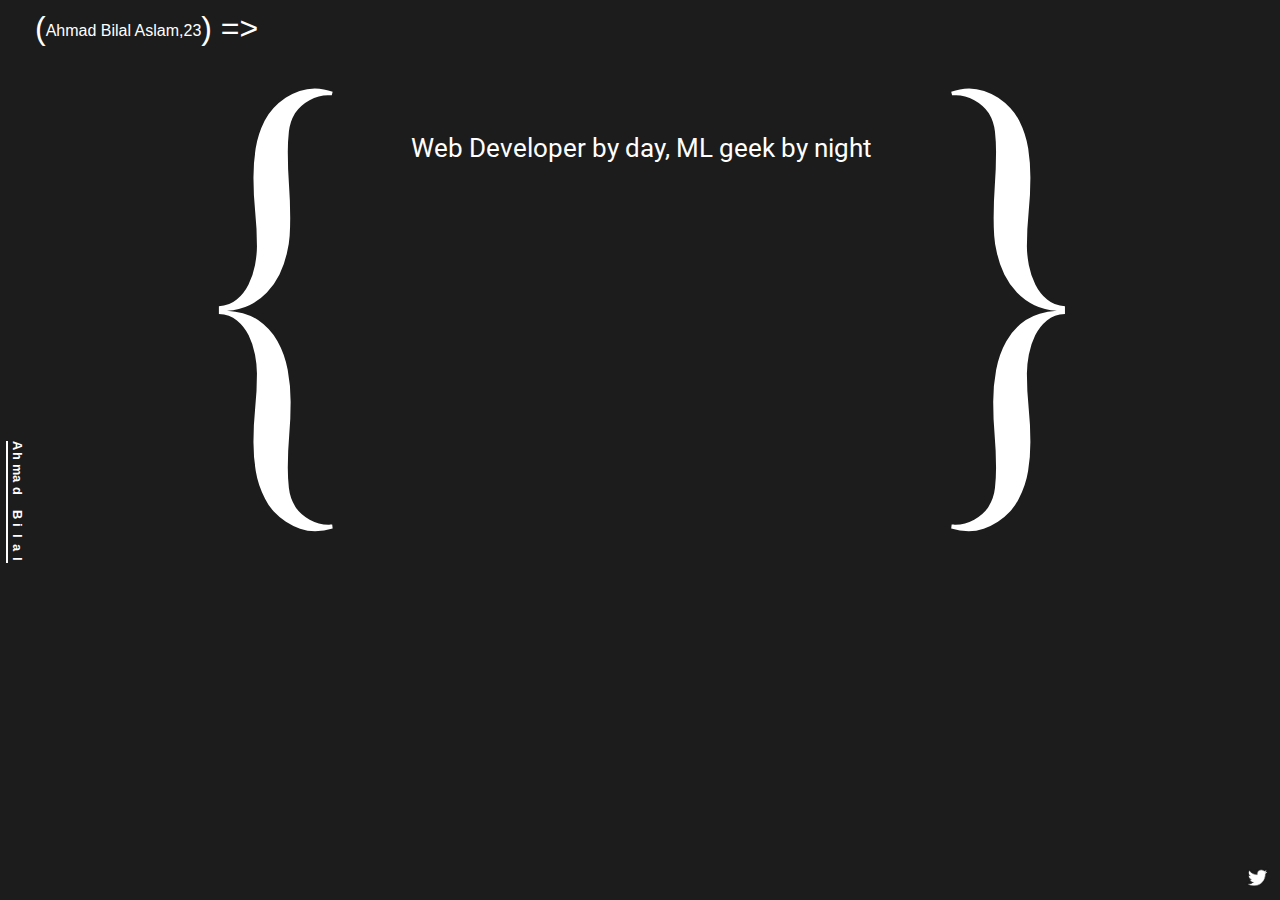
<file: index.html>
<!DOCTYPE html>
<html lang="en">

<head>
    <meta charset="UTF-8">
    <meta name="viewport" content="width=device-width, initial-scale=1.0">
    <meta http-equiv="X-UA-Compatible" content="ie=edge">
    <title>Ahmad Bilal Aslam</title>
    <link href="https://fonts.googleapis.com/css?family=Roboto|Lato:300|Montez|Yanone+Kaffeesatz:300&display=swap|Raleway:600|Source+Sans+Pro" rel="stylesheet">
    <link rel="icon" href="Assets/images/ahmad.ico" />
    <link rel="stylesheet" href="Assets/css/style.css">
<script src="https://ajax.googleapis.com/ajax/libs/jquery/3.3.1/jquery.min.js"></script>
</head>
<!---->
<body>
    <div id="container">
        <div class = "item0">(<a  href="" class = "link"><span class="parameter" title="Name" data-content="Ahmad Bilal Aslam">Ahmad Bilal Aslam</span></a><a  href="" class = "link"><span id="comma">, </span><a  href="" class = "link"><span title="Age" data-content="23" class="parameter">23</span></a>) =></div>
        <div class = "item1">{</div>
        <div class = "item2" >
                
            <div id="typerDiv">
                <div id="firstLine"></div>
                <div id="secondLine"></div>
                <div id="thirdLine"></div>
                <div id="fourthLine"></div>
                <div id="fifthLine"></div>
            </div>

            <div id="next">
            <br>
                <b>
                    <a href="https://ahmadbilal07.github.io/Portfolio/" class="next link"> <span data-content = "next ();"> next ();</span></a>
                </b>    <span class="comment">// Portfolio! Click Here!</span>
            <div id="result">
            </div>
            </div>

        </div>
        <div class = "item3">}</div>
        <div class = "random">
            <a href="https://github.com/AhmadBilal07" target="_blank">            
                <div  id="ranDiv">
                    <span class="randChar">A</span>
                    <span class="randChar">h</span>
                    <span class="randChar">m</span>
                    <span class="randChar">a</span>
                    <span class="randChar">d</span>
                    <span class="randChar">&nbsp</span>
                    <span class="randChar">B</span>
                    <span class="randChar">i</span>
                    <span class="randChar">l</span>
                    <span class="randChar">a</span>
                    <span class="randChar">l</span>
                </div>
            </a>

        </div>
        <div class= "logoHolder">
            <a href="https://twitter.com/AhmadBilal07" target="_blank" class="anchorTwitter">
                <img src="Assets/images/twitterLogo.png" id= "twitterLogo" alt="Twitter Link">
            </a>

        </div>
    </div>   
</body>

<script src="Assets/js/script.js"></script>

</html>
</file>
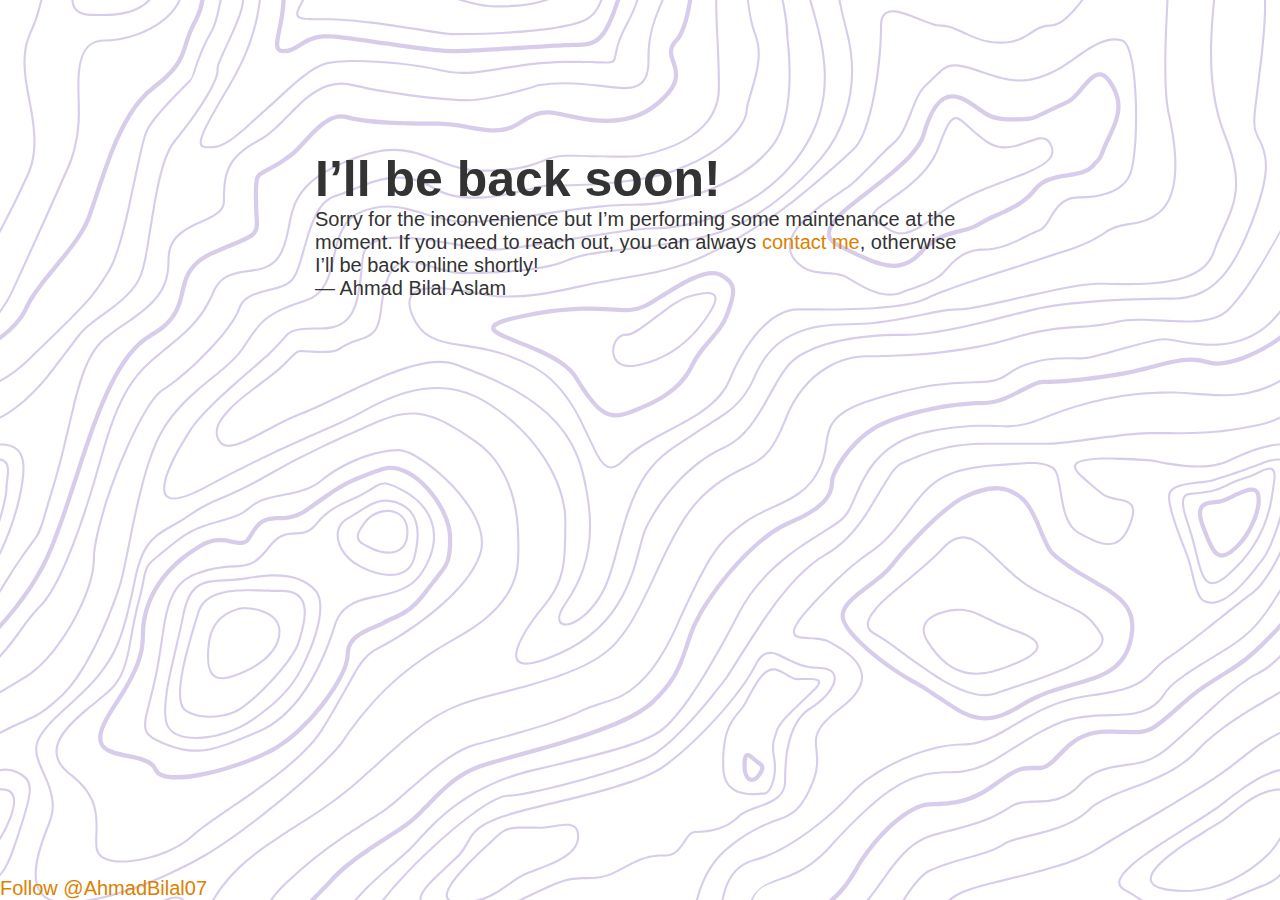
<file: creative.html>
<!DOCTYPE html>
<html lang="en">

<head>
    <meta charset="UTF-8">
    <meta name="viewport" content="width=device-width, initial-scale=1.0">
    <meta http-equiv="X-UA-Compatible" content="ie=edge">
    <title>Ahmad Bilal Aslam</title>
    <link rel="icon" href="Assets/images/ahmad.ico" />
    <link rel="stylesheet" href="Assets/css/style2.css">
</head>

<body id="bodyCreative">

    <div class="Note">
        <article>
            <h1>I&rsquo;ll be back soon!</h1>
            <div>
                <p>Sorry for the inconvenience but I&rsquo;m performing some maintenance at the moment. If you need to reach out,
                    you can always <a href="mailto:ahmadbilal07@live.com">contact me</a>, otherwise I&rsquo;ll be back
                    online shortly!</p>
                <p>&mdash; Ahmad Bilal Aslam</p>
            </div>
        </article>
    </div>
    <div class="logoHolder">
        <a href="https://twitter.com/AhmadBilal07?ref_src=twsrc%5Etfw" class="twitter-follow-button"
            data-show-count="false">Follow @AhmadBilal07</a>
        <script async src="https://platform.twitter.com/widgets.js" charset="utf-8"></script>
    </div>
</body>

</html>
</file>
<file: Assets/css/style.css>
* {
	margin: 0;
	padding: 0;
}

body,
html {
	width: 100%;
	height: 100%;
	overflow: hidden;
	background-color: #1c1c1c;

}

.randChar {
	color: white;
	font-size: 0.8em;
	height: 7.5px;
	display: inline-block;
	text-align: center;
	font-family: 'Source Sans Pro', sans-serif;
	font-weight: 600;
}

#ranDiv {
	border-left: 2px solid white;
	display: inline-block;
	writing-mode: vertical-rl;
	text-orientation: mixed;
}

.check {
	background: -webkit-linear-gradient(#ffcc66 0%, #ff9999 100%);
	-webkit-background-clip: text;
	-webkit-text-fill-color: transparent;
	font-size: 2em;
}

#check:hover:before {
	content: attr(data-active);

}

#check:hover span {
	display: none;
}

#container {
	display: flex;
	color: white;
	flex-direction: row;
	flex-flow: row wrap;
	align-items: stretch;
}

.item0 {
	position: absolute;
	top: 10px;
	left: 35px;
	font-family: 'Source Sans Pro', sans-serif;
	font-size: 2em;
}

.item1 {
	padding-left: 12%;
}

.item2 {
	flex: 2;
	padding-top: 10%;
	font-family: 'Source Sans Pro', sans-serif;
}

.item3 {
	padding-right: 150px;
}

.item4 {
	flex: 1 100%;
}

.item1,
.item3 {
	text-align: center;
	height: 100vh;
	font-size: 35vw;
	font-weight: 100;
	font-family: 'Montez', cursive;
	flex: 1;
}

div.random {
	position: absolute;
	bottom: 37%;
	left: 0;
	margin-left: 0.5%;
}

.logoHolder {
	position: absolute;
	bottom: 15px;
	right: 0;
	height: 20px;
	margin-right: 10px;
	text-align: right;
}

#twitterLogo {
	width: 05%;
	height: auto;
}

.anchorTwitter {
	border-radius: 100%;
}

.anchorTwitter:hover {
	background: gray;
}

a {
	text-decoration: none;
	color: white;
}

/* a.next:hover,span.parameter:hover {
	text-decoration:underline;
} */
.parameter,
#comma {
	font-size: 0.5em;
	vertical-align: middle;
}

.comment {
	font-size: 0.7em;
	vertical-align: middle;
	color: #6A9246;
}

div#next {
	display: none;
}

#typerDiv {
	color: white;
	font-family: 'Roboto', sans-serif;
	vertical-align: middle;
}

#firstLine {
	font-size: 1.65em;
	padding: 5px;
	margin-bottom: 5%;
	text-align: center;
}

#secondLine,
#thirdLine {
	font-size: 1.35em;
	padding: 5px;

}

#fourthLine {
	font-size: 1em;
	padding-top: 4%;
}

#fifthLine {
	font-size: 1em;
	padding-top: 1%;
}

.link {
	position: relative;
	transition: -webkit-clip-path 275ms ease;
	transition: clip-path 275ms ease;
	transition: clip-path 275ms ease, -webkit-clip-path 275ms ease;
}

.link:hover span::before,
.link:focus span::before {
	-webkit-clip-path: polygon(0 0, 100% 0, 100% 100%, 0 100%);
	clip-path: polygon(0 0, 100% 0, 100% 100%, 0 100%);
}

.link span {
	position: relative;
	display: inline-block;
}

.link span::before {
	position: absolute;
	content: attr(data-content);

	text-decoration: underline;
	-webkit-clip-path: polygon(0 0, 0 0, 0% 100%, 0 100%);
	clip-path: polygon(0 0, 0 0, 0% 100%, 0 100%);
	transition: -webkit-clip-path 275ms ease;
	transition: clip-path 275ms ease;
	transition: clip-path 275ms ease, -webkit-clip-path 275ms ease;
}


@media screen and (max-width: 992px) {
	.item0 {
		padding-top: 2%;
	}
	#typerDiv{
		font-size: initial
	}
	.item1 {
		padding-left: 5%;
		padding-top: 5%;
		font-size: 70vw;
	}

	.item2 {
		padding-top: 25%;
	}

	.item3 {
		padding-right: 5%;
		padding-top: 5%;
		font-size: 70vw;
	}

	#firstLine {
		font-size: 2em;
		padding: 2px;
		margin-bottom: 1%;
		text-align: center;
	}
	#secondLine {
		margin-top: 20%;
	}
	#secondLine,
	#thirdLine {
		font-size: 1.5em;
		padding: 5px;

	}

	#fourthLine {
		font-size: 1em;
		padding-top: 4%;
	}

	#fifthLine {
		font-size: 1em;
		padding-top: 1%;
	}
}


@media screen and (max-width: 600px) {

	.item1,
	.item3 {
		font-size: 70vw;
	}

	#firstLine {
		font-size: 1.5em;
	}

	.item2 {
		padding-top: 30%;
	}

	#secondLine,
	#thirdLine {
		font-size: 1em;
	}

	#fourthLine,
	#fifthLine {
		font-size: 0.8em;
	}
}

@media screen and (max-width: 480px) {

	#firstLine {
		font-size: 1.1em;
		padding: 2px;
		margin-bottom: 1%;
		text-align: center;
	}
	#secondLine {
		margin-top: 10%;
	}
	#secondLine,
	#thirdLine {
		font-size: 0.9em;
		padding: 5px;

	}

	#fourthLine,
	#fifthLine {
		font-size: 0.8em;
	}

	.item0 {
		padding-top: 0%;
	}

	.item1 {
		padding-left: 5%;
		font-size: 80vw;
		padding-top: 20%;

	}

	.item2 {
		padding-top: 40%;
	}

	.item3 {
		padding-right: 5%;
		font-size: 80vw;
		padding-top: 20%;
	}
}
</file>
<file: Assets/css/style2.css>
#bodyCreative {
    /*
    background-color: #cc5577;
    background-image: url("data:image/svg+xml,%3Csvg xmlns='http://www.w3.org/2000/svg' width='100%25' height='100%25' viewBox='0 0 100 60'%3E%3Cg %3E%3Crect fill='%23cc5577' width='11' height='11'/%3E%3Crect fill='%23ce5776' x='10' width='11' height='11'/%3E%3Crect fill='%23d05a76' y='10' width='11' height='11'/%3E%3Crect fill='%23d15c75' x='20' width='11' height='11'/%3E%3Crect fill='%23d35f74' x='10' y='10' width='11' height='11'/%3E%3Crect fill='%23d46174' y='20' width='11' height='11'/%3E%3Crect fill='%23d66473' x='30' width='11' height='11'/%3E%3Crect fill='%23d76673' x='20' y='10' width='11' height='11'/%3E%3Crect fill='%23d96972' x='10' y='20' width='11' height='11'/%3E%3Crect fill='%23da6c72' y='30' width='11' height='11'/%3E%3Crect fill='%23db6e71' x='40' width='11' height='11'/%3E%3Crect fill='%23dc7171' x='30' y='10' width='11' height='11'/%3E%3Crect fill='%23dd7471' x='20' y='20' width='11' height='11'/%3E%3Crect fill='%23de7671' x='10' y='30' width='11' height='11'/%3E%3Crect fill='%23df7971' y='40' width='11' height='11'/%3E%3Crect fill='%23e07c71' x='50' width='11' height='11'/%3E%3Crect fill='%23e17e71' x='40' y='10' width='11' height='11'/%3E%3Crect fill='%23e28171' x='30' y='20' width='11' height='11'/%3E%3Crect fill='%23e38471' x='20' y='30' width='11' height='11'/%3E%3Crect fill='%23e38771' x='10' y='40' width='11' height='11'/%3E%3Crect fill='%23e48972' y='50' width='11' height='11'/%3E%3Crect fill='%23e58c72' x='60' width='11' height='11'/%3E%3Crect fill='%23e58f73' x='50' y='10' width='11' height='11'/%3E%3Crect fill='%23e69173' x='40' y='20' width='11' height='11'/%3E%3Crect fill='%23e69474' x='30' y='30' width='11' height='11'/%3E%3Crect fill='%23e79775' x='20' y='40' width='11' height='11'/%3E%3Crect fill='%23e79a75' x='10' y='50' width='11' height='11'/%3E%3Crect fill='%23e89c76' x='70' width='11' height='11'/%3E%3Crect fill='%23e89f77' x='60' y='10' width='11' height='11'/%3E%3Crect fill='%23e8a278' x='50' y='20' width='11' height='11'/%3E%3Crect fill='%23e9a47a' x='40' y='30' width='11' height='11'/%3E%3Crect fill='%23e9a77b' x='30' y='40' width='11' height='11'/%3E%3Crect fill='%23e9aa7c' x='20' y='50' width='11' height='11'/%3E%3Crect fill='%23e9ac7e' x='80' width='11' height='11'/%3E%3Crect fill='%23eaaf7f' x='70' y='10' width='11' height='11'/%3E%3Crect fill='%23eab281' x='60' y='20' width='11' height='11'/%3E%3Crect fill='%23eab482' x='50' y='30' width='11' height='11'/%3E%3Crect fill='%23eab784' x='40' y='40' width='11' height='11'/%3E%3Crect fill='%23eaba86' x='30' y='50' width='11' height='11'/%3E%3Crect fill='%23ebbc88' x='90' width='11' height='11'/%3E%3Crect fill='%23ebbf8a' x='80' y='10' width='11' height='11'/%3E%3Crect fill='%23ebc18c' x='70' y='20' width='11' height='11'/%3E%3Crect fill='%23ebc48e' x='60' y='30' width='11' height='11'/%3E%3Crect fill='%23ebc790' x='50' y='40' width='11' height='11'/%3E%3Crect fill='%23ebc992' x='40' y='50' width='11' height='11'/%3E%3Crect fill='%23ebcc94' x='90' y='10' width='11' height='11'/%3E%3Crect fill='%23ebce97' x='80' y='20' width='11' height='11'/%3E%3Crect fill='%23ebd199' x='70' y='30' width='11' height='11'/%3E%3Crect fill='%23ecd39c' x='60' y='40' width='11' height='11'/%3E%3Crect fill='%23ecd69e' x='50' y='50' width='11' height='11'/%3E%3Crect fill='%23ecd8a1' x='90' y='20' width='11' height='11'/%3E%3Crect fill='%23ecdba4' x='80' y='30' width='11' height='11'/%3E%3Crect fill='%23ecdda6' x='70' y='40' width='11' height='11'/%3E%3Crect fill='%23ece0a9' x='60' y='50' width='11' height='11'/%3E%3Crect fill='%23ede2ac' x='90' y='30' width='11' height='11'/%3E%3Crect fill='%23ede4af' x='80' y='40' width='11' height='11'/%3E%3Crect fill='%23ede7b2' x='70' y='50' width='11' height='11'/%3E%3Crect fill='%23ede9b5' x='90' y='40' width='11' height='11'/%3E%3Crect fill='%23eeecb8' x='80' y='50' width='11' height='11'/%3E%3Crect fill='%23EEB' x='90' y='50' width='11' height='11'/%3E%3C/g%3E%3C/svg%3E");
    */
    background-color: #ffffff;
    background-image: url("data:image/svg+xml,%3Csvg xmlns='http://www.w3.org/2000/svg' width='600' height='600' viewBox='0 0 600 600'%3E%3Cpath fill='%23460d9f' fill-opacity='0.21' d='M600 325.1v-1.17c-6.5 3.83-13.06 7.64-14.68 8.64-10.6 6.56-18.57 12.56-24.68 19.09-5.58 5.95-12.44 10.06-22.42 14.15-1.45.6-2.96 1.2-4.83 1.9l-4.75 1.82c-9.78 3.75-14.8 6.27-18.98 10.1-4.23 3.88-9.65 6.6-16.77 8.84-1.95.6-3.99 1.17-6.47 1.8l-6.14 1.53c-5.29 1.35-8.3 2.37-10.54 3.78-3.08 1.92-6.63 3.26-12.74 5.03a384.1 384.1 0 0 1-4.82 1.36c-2.04.58-3.6 1.04-5.17 1.52a110.03 110.03 0 0 0-11.2 4.05c-2.7 1.15-5.5 3.93-8.78 8.4a157.68 157.68 0 0 0-6.15 9.2c-5.75 9.07-7.58 11.74-10.24 14.51a50.97 50.97 0 0 1-4.6 4.22c-2.33 1.9-10.39 7.54-11.81 8.74a14.68 14.68 0 0 0-3.67 4.15c-1.24 2.3-1.9 4.57-2.78 8.87-2.17 10.61-3.52 14.81-8.2 22.1-4.07 6.33-6.8 9.88-9.83 12.99-.47.48-.95.96-1.5 1.48l-3.75 3.56c-1.67 1.6-3.18 3.12-4.86 4.9a42.44 42.44 0 0 0-9.89 16.94c-2.5 8.13-2.72 15.47-1.76 27.22.47 5.82.51 6.36.51 8.18 0 10.51.12 17.53.63 25.78.24 4.05.56 7.8.97 11.22h.9c-1.13-9.58-1.5-21.83-1.5-37 0-1.86-.04-2.4-.52-8.26-.94-11.63-.72-18.87 1.73-26.85a41.44 41.44 0 0 1 9.65-16.55c1.67-1.76 3.18-3.27 4.83-4.85.63-.6 3.13-2.96 3.75-3.57a71.6 71.6 0 0 0 1.52-1.5c3.09-3.16 5.86-6.76 9.96-13.15 4.77-7.42 6.15-11.71 8.34-22.44.86-4.21 1.5-6.4 2.68-8.6.68-1.25 1.79-2.48 3.43-3.86 1.38-1.15 9.43-6.8 11.8-8.72 1.71-1.4 3.26-2.81 4.7-4.3 2.72-2.85 4.56-5.54 10.36-14.67a156.9 156.9 0 0 1 6.1-9.15c3.2-4.33 5.9-7.01 8.37-8.07 3.5-1.5 7.06-2.77 11.1-4.02a233.84 233.84 0 0 1 7.6-2.2l2.38-.67c6.19-1.79 9.81-3.16 12.98-5.15 2.14-1.33 5.08-2.33 10.27-3.65l6.14-1.53c2.5-.63 4.55-1.2 6.52-1.82 7.24-2.27 12.79-5.06 17.15-9.05 4.05-3.72 9-6.2 18.66-9.9l4.75-1.82c1.87-.72 3.39-1.31 4.85-1.91 10.1-4.15 17.07-8.32 22.76-14.4 6.05-6.45 13.95-12.4 24.49-18.92 1.56-.96 7.82-4.6 14.15-8.33v-64.58c-4 8.15-8.52 14.85-12.7 17.9-2.51 1.82-5.38 4.02-9.04 6.92a1063.87 1063.87 0 0 0-6.23 4.98l-1.27 1.02a2309.25 2309.25 0 0 1-4.87 3.9c-7.55 6-12.9 10.05-17.61 13.19-3.1 2.06-3.86 2.78-8.06 7.13-5.84 6.07-11.72 8.62-29.15 10.95-11.3 1.5-20.04 4.91-30.75 11.07-1.65.94-7.27 4.27-6.97 4.1-2.7 1.58-4.69 2.69-6.64 3.66-5.63 2.8-10.47 4.17-15.71 4.17-17.13 0-41.44 11.51-51.63 22.83-12.05 13.4-31.42 27.7-45.25 31.16-7.4 1.85-11.85 7.05-14.04 14.69-1.26 4.4-1.58 8.28-1.58 13.82 0 .82.01.98.24 3.63.45 5.18.35 8.72-.77 13.26-1.53 6.2-4.89 12.6-10.59 19.43-13.87 16.65-22.88 46.58-22.88 71.68 0 2.39.02 4.26.06 8.75.12 10.8.1 15.8-.22 21.95-.56 11.18-2.09 20.73-5 29.3h-1.05c2.94-8.56 4.49-18.12 5.05-29.35.31-6.13.34-11.1.22-21.9-.04-4.48-.06-6.36-.06-8.75 0-25.32 9.07-55.47 23.12-72.32 5.6-6.72 8.88-12.99 10.38-19.03 1.09-4.4 1.18-7.85.74-12.93-.23-2.7-.24-2.86-.24-3.72 0-5.62.32-9.57 1.62-14.1 2.28-7.95 6.97-13.44 14.76-15.39 13.6-3.4 32.82-17.59 44.75-30.84C409 360.14 433.58 348.5 451 348.5c5.07 0 9.77-1.33 15.26-4.07 1.93-.96 3.9-2.05 6.58-3.62-.3.18 5.33-3.16 6.98-4.11 10.82-6.21 19.66-9.67 31.11-11.2 17.23-2.3 22.9-4.75 28.57-10.64 4.25-4.41 5.04-5.16 8.22-7.28 4.68-3.11 10.01-7.14 17.55-13.14a1113.33 1113.33 0 0 0 4.86-3.89l1.28-1.02a4668.54 4668.54 0 0 1 6.23-4.98c3.67-2.9 6.55-5.12 9.07-6.95 4.37-3.19 9.16-10.56 13.29-19.4v66.9zm0-116.23c-.62.01-1.27.06-1.95.13-6.13.63-13.83 3.45-21.83 7.45-3.64 1.82-8.46 2.67-14.17 2.71-4.7.04-9.72-.47-14.73-1.33-1.7-.3-3.26-.61-4.67-.93a31.55 31.55 0 0 0-3.55-.57 273.4 273.4 0 0 0-16.66-.88c-10.42-.16-17.2.74-17.97 2.73-.38.97.6 2.55 3.03 4.87 1.01.97 2.22 2.03 4.04 3.55a1746.07 1746.07 0 0 0 4.79 4.02c1.39 1.2 3.1 1.92 5.5 2.5.7.16.86.2 2.64.54 3.53.7 5.03 1.25 6.15 2.63 1.41 1.76 1.4 4.54-.15 8.88-2.44 6.83-5.72 10.05-10.19 10.33-3.63.23-7.6-1.29-14.52-5.06-4.53-2.47-6.82-7.3-8.32-15.26-.17-.87-.32-1.78-.5-2.86l-.43-2.76c-1.05-6.58-1.9-9.2-3.73-10.11-.81-.4-1.59-.74-2.36-1-2.27-.77-4.6-1.02-8.1-.92-2.29.07-14.7 1-13.77.93-20.55 1.37-28.8 5.05-37.09 14.99a133.07 133.07 0 0 0-4.25 5.44l-2.3 3.09-2.51 3.32c-4.1 5.36-7.06 8.48-10.39 11.12-.65.52-1.33 1.04-2.13 1.62l-4.11 2.94a106.8 106.8 0 0 0-5.16 3.99c-4.55 3.74-9.74 8.6-16.25 15.38-8.25 8.58-11.78 13.54-11.7 15.95.07 1.65 1.64 2.11 6.79 2.38 1.61.09 2.15.12 2.98.2 2.95.24 5.09.73 6.81 1.68 7.48 4.15 11.63 7.26 13.95 11.58 3.3 6.15.8 12.88-8.89 20.26-8.28 6.3-11.1 10.37-11.31 14.96-.06 1.17 0 1.93.26 4.43.69 6.47.25 10.65-2.8 17.42a44.23 44.23 0 0 1-4.16 7.53c-2.82 3.97-5.47 5.74-10.6 7.69-.43.16-3.34 1.23-4.27 1.59-1.8.68-3.38 1.36-5.01 2.14-4.18 2-8.4 4.6-13.1 8.24-8.44 6.51-13.23 14.56-15.98 25.06-1.1 4.2-1.55 6.81-2.8 15.21-1.26 8.6-2.17 12.64-4.08 16.55-2.1 4.28-11.93 26.59-12.97 28.88a382.7 382.7 0 0 1-6.37 13.41c-4.07 8.11-7.61 14.07-10.73 17.81-5.38 6.46-8.98 14.37-13.77 28.42a810.14 810.14 0 0 0-1.89 5.6c-1.8 5.35-2.96 8.6-4.26 11.85-6.13 15.32-25.43 26.31-46.46 26.31-11.2 0-20.58-2.74-31.02-8.55-5.6-3.13-4.55-2.42-22.26-14.54-14.33-9.8-17.7-10.73-20.47-6.9-.37.5-1.81 2.74-1.83 2.77a52.24 52.24 0 0 1-4.94 5.9c-.73.79-5.52 5.87-6.97 7.45-2.38 2.6-4.3 4.81-5.98 6.93a45.6 45.6 0 0 0-5.08 7.66c-1.29 2.57-1.9 5.25-2.66 10.6a997.6 997.6 0 0 1-.46 3.18h-1l.47-3.32c.77-5.45 1.4-8.2 2.75-10.9a46.54 46.54 0 0 1 5.2-7.84c1.7-2.14 3.63-4.38 6.03-6.98 1.45-1.59 6.24-6.68 6.96-7.46a51.58 51.58 0 0 0 4.84-5.78s1.47-2.26 1.86-2.8c3.25-4.5 7.08-3.44 21.84 6.67 17.67 12.08 16.62 11.38 22.19 14.48 10.3 5.73 19.5 8.43 30.53 8.43 20.65 0 39.57-10.77 45.54-25.69a219.7 219.7 0 0 0 4.24-11.8 6752.32 6752.32 0 0 0 1.88-5.6c4.83-14.16 8.47-22.14 13.96-28.73 3.05-3.66 6.56-9.57 10.6-17.61 1.97-3.93 4.04-8.31 6.35-13.38 1.03-2.28 10.88-24.61 12.98-28.91 1.85-3.79 2.75-7.76 4-16.25 1.24-8.44 1.7-11.07 2.81-15.32 2.8-10.7 7.71-18.94 16.33-25.6a73.18 73.18 0 0 1 13.29-8.35c1.66-.8 3.27-1.48 5.08-2.18.94-.36 3.86-1.43 4.28-1.59 4.95-1.88 7.44-3.55 10.14-7.33 1.35-1.9 2.68-4.3 4.06-7.37 2.97-6.58 3.39-10.59 2.72-16.9a27.13 27.13 0 0 1-.27-4.58c.22-4.94 3.21-9.24 11.7-15.7 9.33-7.11 11.66-13.34 8.62-19-2.2-4.09-6.25-7.12-13.55-11.17-1.57-.88-3.6-1.33-6.42-1.57-.8-.07-1.34-.1-2.95-.19-5.77-.3-7.63-.85-7.72-3.34-.1-2.81 3.5-7.87 11.97-16.69 6.53-6.8 11.75-11.69 16.33-15.45 1.79-1.47 3.42-2.72 5.2-4.03l4.12-2.94c.79-.58 1.46-1.08 2.1-1.59 3.26-2.6 6.16-5.65 10.21-10.94a383.2 383.2 0 0 0 2.5-3.32l2.31-3.09c1.8-2.39 3.04-4 4.29-5.48 8.47-10.17 16.98-13.96 37.27-15.3-.44.02 12-.9 14.32-.98 3.62-.1 6.05.16 8.46.98.8.27 1.62.62 2.47 1.04 2.27 1.14 3.17 3.87 4.27 10.85l.44 2.76c.17 1.07.33 1.97.5 2.83 1.44 7.69 3.62 12.29 7.8 14.57 6.76 3.68 10.6 5.15 13.99 4.94 4-.25 6.99-3.17 9.3-9.67 1.45-4.04 1.46-6.49.32-7.92-.9-1.12-2.28-1.62-5.57-2.27a55.8 55.8 0 0 1-2.67-.55c-2.54-.6-4.39-1.4-5.93-2.71a252.63 252.63 0 0 0-4.78-4.01 84.35 84.35 0 0 1-4.08-3.6c-2.73-2.6-3.86-4.43-3.28-5.95 1.02-2.64 7.82-3.54 18.93-3.37a230.56 230.56 0 0 1 16.73.88c2.76.39 3.2.49 3.68.6 1.4.3 2.95.62 4.62.91a82.9 82.9 0 0 0 14.56 1.32c5.56-.04 10.24-.86 13.73-2.6 8.1-4.05 15.89-6.9 22.17-7.56.7-.07 1.4-.11 2.05-.13v1zm0-100.94v1.5c-8.62 16.05-17.27 29.55-23.65 35.92-3.19 3.2-7.62 4.9-13.54 5.56-4.45.48-8.28.4-19.18-.2-9.91-.55-15.32-.44-20.52.78a84.05 84.05 0 0 1-15 2.11l-2.25.14c-12.49.75-19.37 1.78-32.72 5.74-4.5 1.33-9.27 2.49-14.3 3.48a246.27 246.27 0 0 1-32.6 3.97c-7.56.45-13.21.57-20.24.57-5.4 0-11.9 1.61-18 5.18-8.3 4.87-15.06 12.87-19.53 24.5a68.57 68.57 0 0 1-4.56 9.8c-3.6 6.2-6.92 8.99-13.38 12.18l-4.03 1.96a64.48 64.48 0 0 0-15.16 10.25c-8.2 7.33-13.72 16.63-22.54 35.6l-2.08 4.49c-7.3 15.7-11.5 23.3-17.35 29.87-7.7 8.66-20.25 14.42-40.31 20.08-4.37 1.23-19.04 5.08-19.24 5.13-6.92 1.87-11.68 3.34-15.63 4.92-10.55 4.22-18.71 10.52-36.38 26.52l-1.7 1.54c-8.58 7.76-13.41 11.9-18.81 15.88-3.95 2.9-8 5.67-12.97 8.91-2.06 1.34-10.3 6.6-12.33 7.94-11.52 7.5-18.53 13.04-24.62 20.08a62.01 62.01 0 0 0-6.44 8.85c-4.13 6.91-6.27 13.15-9.2 25.11l-1.54 6.26c-.6 2.45-1.15 4.54-1.72 6.58-2.97 10.7-6.9 17.36-14.78 26.91L69.6 491a148.51 148.51 0 0 0-4.19 5.3 23.9 23.9 0 0 0-3.44 6.28c-1.16 3.23-1.52 5.9-1.87 11.94-.58 10.05-1.42 15.04-4.63 22.67-1.57 3.72-5.66 14.02-6.41 15.8a73.46 73.46 0 0 1-3.57 7.4c-2.88 5.14-6.71 10.12-13.12 16.95-5.96 6.36-8.87 10.9-10.61 16a56.88 56.88 0 0 0-1.38 4.82l-.46 1.84h-1.03l.52-2.08c.52-2.09.92-3.49 1.4-4.9 1.8-5.25 4.78-9.9 10.84-16.36 6.35-6.78 10.13-11.7 12.97-16.77a72.5 72.5 0 0 0 3.52-7.29c.75-1.76 4.84-12.06 6.4-15.8 3.17-7.5 3.99-12.4 4.56-22.33.35-6.14.72-8.88 1.93-12.23a24.9 24.9 0 0 1 3.58-6.54c1.27-1.7 2.6-3.37 4.22-5.34l4.11-4.95c7.8-9.46 11.66-16 14.59-26.54.56-2.04 1.1-4.12 1.71-6.56l1.53-6.26c2.96-12.04 5.13-18.36 9.32-25.39 1.84-3.08 4-6.05 6.54-8.99 6.17-7.12 13.24-12.7 24.83-20.26 2.05-1.33 10.28-6.6 12.33-7.94 4.96-3.22 9-5.98 12.92-8.87 5.37-3.95 10.19-8.08 18.74-15.82l1.7-1.54c17.76-16.09 25.98-22.43 36.67-26.7 4-1.6 8.8-3.09 15.75-4.96.21-.06 14.87-3.9 19.22-5.13 19.9-5.61 32.32-11.31 39.85-19.78 5.76-6.48 9.93-14.02 17.18-29.64l2.09-4.5c8.87-19.07 14.44-28.46 22.77-35.9a65.48 65.48 0 0 1 15.38-10.4l4.04-1.97c6.3-3.1 9.47-5.77 12.96-11.77a67.6 67.6 0 0 0 4.48-9.67c4.56-11.84 11.47-20.02 19.97-25 6.25-3.66 12.93-5.32 18.5-5.32 7.01 0 12.65-.12 20.17-.57a245.3 245.3 0 0 0 32.47-3.96c5-.98 9.75-2.13 14.22-3.45 13.43-3.98 20.38-5.02 32.94-5.78l2.24-.14c5.76-.37 9.8-.9 14.85-2.09 5.31-1.25 10.79-1.35 22.6-.7 9.04.5 12.84.58 17.21.1 5.71-.62 9.94-2.26 12.95-5.26 6.44-6.45 15.3-20.37 24.35-36.72zm0 450.21c-1.28-4.6-2.2-10.55-3.33-20.25l-.24-2.04-.23-2.03c-1.82-15.7-3.07-21.98-5.55-24.47-2.46-2.46-3.04-5.03-2.52-8.64.1-.6.18-1.1.39-2.15.69-3.54.77-5.04.08-6.84-.91-2.38-3.31-4.41-7.79-6.26-5.08-2.09-6.52-4.84-4.89-8.44.66-1.45 1.79-3.02 3.52-5.01 1.04-1.2 5.48-5.96 5.08-5.53 6.15-6.7 8.98-11.34 8.98-16.48a15.2 15.2 0 0 1 6.5-12.89v1.26a14.17 14.17 0 0 0-5.5 11.63c0 5.47-2.93 10.29-9.24 17.16.38-.42-4.04 4.33-5.07 5.5-1.67 1.93-2.75 3.43-3.36 4.77-1.37 3.04-.23 5.22 4.36 7.1 4.71 1.95 7.32 4.16 8.34 6.83.78 2.04.7 3.67-.03 7.4-.2 1.03-.3 1.51-.38 2.09-.48 3.33.03 5.59 2.23 7.8 2.74 2.74 3.98 8.96 5.84 25.06l.24 2.03.23 2.04c.82 7.01 1.53 12.06 2.34 16.03v4.33zm0-62.16c-1.4-3.13-4.43-9.9-4.95-11.17-1.02-2.53-1.25-3.8-.91-5.18.2-.84 2.05-4.68 2.32-5.33a70.79 70.79 0 0 0 3.54-11.2v3.99a62.82 62.82 0 0 1-2.62 7.6c-.31.75-2.09 4.46-2.27 5.18-.28 1.12-.08 2.22.87 4.57.41 1.02 2.5 5.7 4.02 9.09v2.45zm0-85.09c-1.65 1.66-3.66 2.9-6.4 4.13-.25.1-13.97 5.47-20.4 8.43-9.35 4.32-16.7 5.9-23.03 5.25-5.08-.53-9.02-2.25-14.77-5.92l-3.2-2.07a77.4 77.4 0 0 0-5.44-3.27c-4.05-2.18-3.25-5.8 1.47-10.47 3.71-3.68 9.6-7.93 18.73-13.8l4.46-2.82c17.95-11.33 18.22-11.5 22.27-14.74 11.25-9 19.69-14.02 26.31-15.1v1.02c-6.37 1.1-14.62 6-25.69 14.86-4.1 3.28-4.34 3.44-22.36 14.8a652.4 652.4 0 0 0-4.45 2.83c-9.07 5.83-14.92 10.05-18.57 13.66-4.31 4.28-4.95 7.13-1.7 8.88 1.7.91 3.29 1.88 5.5 3.3l3.2 2.08c5.64 3.59 9.45 5.25 14.34 5.76 6.13.64 13.32-.9 22.52-5.15 6.46-2.98 20.18-8.35 20.4-8.44 3.04-1.37 5.1-2.71 6.81-4.69v1.47zm0-41.37v1c-6.56.26-12.11 3.13-19.71 9.08l-4.63 3.68a51.87 51.87 0 0 1-4.4 3.14c-.82.52-5.51 3.33-6.22 3.76-3.31 2-6.15 3.8-8.87 5.6a112.61 112.61 0 0 0-8.16 5.92c-4.61 3.72-7.4 6.9-7.97 9.35-.63 2.67 1.48 4.53 7.05 5.46 10.7 1.78 20.92-.05 30.45-4.65a61.96 61.96 0 0 0 17.1-12.2 41.8 41.8 0 0 0 5.36-7.42v1.92a38.94 38.94 0 0 1-4.64 6.19 62.95 62.95 0 0 1-17.39 12.41c-9.7 4.68-20.13 6.55-31.05 4.73-6.06-1-8.65-3.29-7.85-6.67.64-2.74 3.53-6.05 8.31-9.9 2.35-1.9 5.1-3.88 8.24-5.97 2.73-1.82 5.58-3.61 8.9-5.62.72-.44 5.4-3.24 6.22-3.75 1.26-.8 2.6-1.76 4.3-3.09.8-.62 3.9-3.1 4.63-3.67 7.77-6.1 13.49-9.04 20.33-9.3zm0-154.6v1c-1.75-.24-4.3.23-7.82 1.55-10.01 3.75-13.8 5.07-19.15 6.76-1.78.56-2.63.83-3.87 1.24-1.48.5-3.16.76-6.74 1.16a1550.34 1550.34 0 0 0-2.64.3c-7.8.94-11.28 2.47-11.28 6.07 0 4.45 2.89 13.18 7.96 25.81a57.34 57.34 0 0 1 2.33 7.6 258.32 258.32 0 0 1 .84 3.46c1.86 7.62 3.17 10.71 5.56 11.67 2.21.88 4.7.6 7.47-.72 3.48-1.69 7.22-4.94 11.2-9.47 1.52-1.7 2.97-3.49 4.59-5.57l3.16-4.1c2.59-3.23 6.07-12.21 8.39-20.23v3.45c-2.29 7.2-5.27 14.5-7.61 17.41-.44.55-2.67 3.46-3.15 4.09-1.63 2.1-3.1 3.9-4.62 5.62-4.08 4.61-7.9 7.94-11.53 9.7-2.99 1.44-5.77 1.75-8.28.74-2.84-1.13-4.2-4.34-6.15-12.35a2097.48 2097.48 0 0 1-.84-3.46c-.8-3.2-1.47-5.45-2.28-7.46-5.14-12.8-8.04-21.55-8.04-26.19 0-4.37 3.84-6.06 12.16-7.07a160.9 160.9 0 0 1 2.65-.3c3.5-.39 5.15-.64 6.53-1.1 1.26-.42 2.1-.7 3.88-1.26 5.34-1.68 9.11-3 19.1-6.74 3.53-1.32 6.22-1.84 8.18-1.61zM0 292c10.13-11.31 18.13-23.2 23.07-35.39 3.3-8.14 6.09-16.12 10.81-30.55l1.59-4.84c6.53-19.94 10.11-29.82 14.77-39.56 6.07-12.72 12.55-21.18 20.27-25.54 6.66-3.76 10.2-7.86 12.22-13.15a46.6 46.6 0 0 0 1.86-6.58c1.23-5.2 2.05-7.59 3.93-10.36 2.45-3.62 6.27-6.53 12.1-8.96 15.78-6.58 16.73-7.04 18.05-9.01.65-.98.83-2.15.74-4.51-.03-.73-.23-3.82-.24-4A93.8 93.8 0 0 1 119 94c0-10.04.18-11.37 2.37-13.15.52-.42 1.13-.8 2.07-1.3.27-.14 2.18-1.12 2.84-1.48a68.4 68.4 0 0 0 9.12-5.87c2.06-1.54 2.64-2.14 8.01-7.93 3.78-4.09 6.21-6.36 8.96-8.12 3.64-2.33 7.2-3.12 10.9-2.11 4.4 1.2 10.81 2 18.78 2.46 6.9.4 12.9.5 21.95.5 4.87 0 8.97.47 15.4 1.57 7.77 1.33 9.3 1.54 12.38 1.54 4.05 0 7.43-.88 10.68-2.95 5.06-3.22 8.11-4.67 11.2-5.2 3.62-.64 4.77-.46 16.55 2.06 17.26 3.7 30.85 1.36 41.06-9.7 5.1-5.53 5.48-8.9 3.48-14.8-.83-2.42-1.03-3.1-1.17-4.3-.29-2.52.5-4.71 2.71-6.93 2.65-2.65 4.72-9.17 6.22-18.29h2.03c-1.56 9.71-3.77 16.65-6.83 19.7-1.79 1.8-2.36 3.39-2.14 5.28.11 1 .3 1.63 1.07 3.9 2.22 6.53 1.76 10.66-3.9 16.8-10.77 11.66-25.07 14.13-42.95 10.3-11.42-2.45-12.55-2.62-15.78-2.06-2.77.48-5.62 1.84-10.47 4.92a20.93 20.93 0 0 1-11.76 3.27c-3.25 0-4.81-.22-12.73-1.57C212.74 59.46 208.73 59 204 59c-9.1 0-15.11-.1-22.07-.5-8.09-.47-14.62-1.29-19.2-2.54-5.62-1.53-10.17 1.38-17.85 9.66-5.5 5.94-6.08 6.53-8.28 8.18a70.38 70.38 0 0 1-9.38 6.03c-.68.37-2.58 1.35-2.84 1.49-.84.44-1.35.76-1.75 1.08C121.16 83.6 121 84.8 121 94c0 1.85.06 3.54.17 5.44 0 .17.2 3.28.24 4.03.1 2.75-.13 4.29-1.08 5.71-1.67 2.5-2.27 2.8-18.95 9.74-5.48 2.29-8.99 4.96-11.2 8.24-1.71 2.51-2.47 4.73-3.64 9.7-.83 3.5-1.21 4.92-1.94 6.83-2.18 5.73-6.05 10.19-13.1 14.18-7.3 4.12-13.55 12.28-19.46 24.66-4.6 9.64-8.17 19.46-14.67 39.32l-1.58 4.84c-4.75 14.47-7.54 22.48-10.86 30.69-5.28 13.01-13.95 25.65-24.93 37.6v-2.97zm0 78v-.5l1-.01c6.32 0 7.47 5.2 4.6 13.36a60.36 60.36 0 0 1-5.6 11.3v-1.92a57.76 57.76 0 0 0 4.65-9.72c2.69-7.6 1.71-12.02-3.65-12.02-.34 0-.67 0-1 .02v-46.59a340.96 340.96 0 0 0 13.71-8.34c13.66-9.46 29.79-37.6 29.79-53.59 0-18.1 21.57-72.64 32.23-79.42 12.71-8.09 32.24-27.96 35.8-37.75 1.93-5.3 5.5-7.27 14.42-9.37 6.15-1.44 8.64-2.42 10.67-4.79 1.5-1.74 2.72-4.79 4.33-10.3.23-.78 1.9-6.68 2.43-8.46 3.62-12.08 7.3-18.49 13.47-20.39 2.5-.76 3.03-.98 9.74-3.7 7.49-3.03 11.97-4.43 17.12-4.92 6.75-.65 13.13.75 19.55 4.67 5.43 3.32 12.19 4.72 20.17 4.56 6.03-.12 12.2-1.07 19.83-2.8 1.82-.4 7.38-1.74 8.26-1.94 2.69-.6 4.34-.89 5.48-.89 4.97 0 8.93-.05 14.2-.27 7.9-.32 15.56-.92 22.75-1.88 8.5-1.14 15.9-2.73 21.88-4.82 18.9-6.62 32.64-18.3 33.67-27.59.29-2.56.4-2.96 2.79-11.11 2.33-7.95 3.21-12.93 2.72-18.23-.2-2.24-.69-4.38-1.48-6.42-1.5-3.92-2.63-9.4-3.43-16.18h.9c.77 6.47 1.89 11.72 3.47 15.82a24.93 24.93 0 0 1 1.54 6.69c.5 5.46-.4 10.54-2.77 18.6-2.36 8.06-2.47 8.47-2.74 10.95-1.09 9.75-15.1 21.68-34.33 28.41-6.06 2.12-13.52 3.72-22.09 4.87-7.22.96-14.92 1.57-22.83 1.89-5.3.21-9.27.27-14.25.27-1.04 0-2.64.27-5.26.87-.87.2-6.43 1.53-8.26 1.94-7.68 1.73-13.92 2.7-20.03 2.82-8.15.17-15.1-1.27-20.71-4.7-6.23-3.81-12.4-5.16-18.93-4.54-5.04.48-9.44 1.86-16.84 4.86-6.75 2.74-7.29 2.95-9.82 3.73-5.73 1.76-9.28 7.96-12.81 19.72-.53 1.77-2.2 7.66-2.43 8.46-1.66 5.65-2.91 8.78-4.53 10.67-2.22 2.58-4.84 3.62-12.01 5.3-7.8 1.83-11.13 3.66-12.9 8.54-3.65 10.04-23.32 30.06-36.2 38.25C65.94 190 44.5 244.2 44.5 262c0 16.34-16.3 44.78-30.22 54.41-2.14 1.48-8.24 5.12-14.28 8.68v-1.16 46.09zm0-173.7v-1.11c7.42-3.82 14.55-10.23 21.84-18.98 3.8-4.56 14.21-18.78 15.79-20.55 1.8-2.04 4.06-3.96 7.42-6.45 1.08-.8 4.92-3.57 5.49-3.99 9.36-6.85 14-11.96 15.98-19.36.8-2.98 1.54-6.78 2.46-12.3.23-1.44 2-12.46 2.56-15.79 2.87-16.77 5.73-26.79 10.07-32.1C92.46 52.43 101.5 38.13 101.5 33c0-2.54.34-3.35 6.05-15.71.68-1.49 1.25-2.74 1.77-3.93 2.5-5.75 3.9-10.04 4.14-13.36h1c-.23 3.48-1.66 7.87-4.23 13.76-.52 1.2-1.09 2.45-1.78 3.95-5.54 12.01-5.95 12.99-5.95 15.29 0 5.47-9.09 19.84-20.11 33.31-4.2 5.12-7.03 15.06-9.86 31.64-.57 3.33-2.33 14.33-2.57 15.78-.92 5.56-1.67 9.38-2.48 12.4-2.05 7.68-6.82 12.93-16.35 19.91l-5.49 3.98c-3.3 2.45-5.51 4.34-7.27 6.31-1.53 1.73-11.94 15.93-15.76 20.53-7.52 9.02-14.88 15.6-22.61 19.46zm0 361.83v-4.33c.48 2.36 1 4.35 1.6 6.15 2 6.03 4.6 8.26 8.19 6.59C28.76 557.69 43.5 542.4 43.5 527c0-16.2 6.37-31.99 17.1-46.3 1.88-2.5 3.66-4.4 5.53-6 .73-.62 1.45-1.18 2.3-1.8l2-1.43c3.68-2.68 5.32-5.28 7.08-12.59.75-3.07 1.38-5.02 4.2-13.26l.63-1.88c3.24-9.58 4.56-14.97 4.17-18.65-.48-4.43-3.8-5.23-11.3-1.64a81.12 81.12 0 0 1-9.15 3.7c-13.89 4.67-26.96 5.8-42.66 5.42l-1.95-.05-1.45-.02a39.8 39.8 0 0 0-15.05 2.96A21.81 21.81 0 0 0 0 438.37v-1.26a23.55 23.55 0 0 1 4.55-2.57 40.77 40.77 0 0 1 16.92-3.02l1.95.05c15.6.38 28.57-.75 42.32-5.37a80.12 80.12 0 0 0 9.04-3.65c8.04-3.84 12.16-2.85 12.72 2.43.42 3.89-.92 9.34-4.21 19.08l-.64 1.88c-2.8 8.2-3.43 10.15-4.16 13.18-1.82 7.52-3.59 10.34-7.47 13.16l-2 1.43c-.84.6-1.54 1.15-2.25 1.75a35.45 35.45 0 0 0-5.37 5.84c-10.61 14.15-16.9 29.74-16.9 45.7 0 15.88-15 31.45-34.29 40.45-4.3 2.01-7.39-.66-9.56-7.18-.23-.68-.44-1.39-.65-2.13zm0-62.16v-2.45l1.46 3.27c2.1 4.8 3.46 10.33 4.26 16.77.66 5.3.84 9.3 1.04 18.5.2 9.32.5 12.75 1.63 15.05 1.28 2.6 3.67 2.35 8.29-1.5 17.14-14.3 21.82-22.9 21.82-38.62 0-7.17 1.1-12.39 3.7-17.68 2.27-4.67 3.65-6.62 13.4-19.62a69.8 69.8 0 0 1 7.6-8.79 44.76 44.76 0 0 1 3.54-3.06c.38-.3.64-.52.89-.74a10.47 10.47 0 0 0 2.63-3.32 35.78 35.78 0 0 0 2.26-5.94l.37-1.2.36-1.15c.29-.91.48-1.55.66-2.16.45-1.53.74-2.68.91-3.66.38-2.2.12-3.49-.85-4.15-2.35-1.61-9.28-.24-23.8 4.94-9.54 3.4-16.12 4.17-27.85 4.26-7.71.06-10.43.4-13.25 2.12-3.48 2.12-5.84 6.4-7.58 14.26-.5 2.2-.99 4.19-1.49 5.98v-3.98l.51-2.22c1.8-8.1 4.28-12.6 8.04-14.9 3.04-1.85 5.86-2.2 13.77-2.26 11.61-.09 18.1-.84 27.51-4.2 14.93-5.32 21.95-6.71 24.7-4.83 1.38.94 1.71 2.6 1.28 5.15a33.69 33.69 0 0 1-.94 3.78l-.66 2.17-.36 1.15-.37 1.2a36.64 36.64 0 0 1-2.33 6.1c-.8 1.53-1.61 2.52-2.86 3.61l-.92.77-1.02.83c-.9.74-1.65 1.4-2.47 2.18a68.84 68.84 0 0 0-7.48 8.66c-9.7 12.93-11.07 14.87-13.31 19.46-2.52 5.15-3.59 10.22-3.59 17.24 0 16.04-4.82 24.91-22.18 39.38-5.04 4.2-8.18 4.55-9.83 1.18-1.22-2.5-1.52-5.94-1.73-15.47-.2-9.16-.38-13.15-1.03-18.4-.79-6.34-2.12-11.8-4.19-16.49L0 495.98zM379.27 0h1.04l1.5 5.26c3.28 11.56 4.89 19.33 5.26 27.8.49 11.01-1.52 21.26-6.63 31.17-7.8 15.13-20.47 26.5-36.22 34.1-12.38 5.96-26.12 9.17-36.22 9.17-6.84 0-17.24 1.38-37.27 4.62l-2.27.37c-24.5 3.99-31.65 5-37.46 5-3.49 0-4.08-.08-19.54-2.8-3.56-.64-6.32-1.1-9-1.5-20.23-2.96-31-1.2-31.96 7.86-.1.85-.18 1.72-.29 2.81l-.27 2.73c-1.1 10.9-2.02 15.73-4.31 19.96-2.9 5.34-7.77 7.95-15.63 7.95-10.2 0-12.92.6-15.5 3.17.52-.51-5.03 5.85-8.16 8.7-2.75 2.5-14.32 12.55-15.77 13.83a341.27 341.27 0 0 0-6.54 5.92c-6.97 6.49-11.81 11.76-14.6 16.15-5.92 9.3-10.48 18.04-11.69 24.08-1.66 8.3 3.67 9.54 19.02 1.21a626.23 626.23 0 0 1 44.54-21.9c3.5-1.56 14.04-6.2 15.68-6.95 5.05-2.25 8.3-3.8 10.78-5.15l1.95-1.07 2.18-1.18c1.76-.94 3.38-1.76 5-2.55 18.1-8.72 34.48-10.46 50.33-1.2 22.89 13.34 38.28 37.02 38.28 56.44 0 19.12-.73 25.13-5.18 33.2a45.32 45.32 0 0 1-4.94 7.12c-6.47 7.77-11.81 16.2-12.76 21.27-1.2 6.34 4.69 7.03 20.17-.05 13.31-6.08 22.4-14.95 28.5-26.32a80.51 80.51 0 0 0 6.1-15.13c.9-2.98 3.17-11.65 3.41-12.48a29.02 29.02 0 0 1 1.75-4.83c7.47-14.93 21.09-30.5 36.25-37.24 7.61-3.38 13-9.65 19.4-20.79.84-1.48 4.26-7.64 5.14-9.17 3.52-6.1 6.22-9.7 9.37-11.98 10.15-7.4 28.7-11.1 50.29-11.1 7.52 0 16.54-1.24 27.51-3.58a420.1 420.1 0 0 0 14.96-3.52c-1.3.33 15.54-3.98 19.42-4.89 14.15-3.33 41.07-5.01 64.11-5.01 17.36 0 27.82-9.23 38.53-38.67 6.62-18.21 6.62-26.37 2.69-34.35l-1.18-2.37A13.36 13.36 0 0 1 587.5 58c0-4.03 0-4.01 2.5-24.56.46-3.73.8-6.74 1.12-9.64.9-8.45 1.38-15.2 1.38-20.8 0-.94-.02-1.94-.04-3h1c.03 1.06.04 2.06.04 3 0 5.65-.48 12.43-1.39 20.9-.3 2.91-.66 5.93-1.11 9.66-2.5 20.45-2.5 20.47-2.5 24.44 0 1.97.45 3.57 1.45 5.68.24.51 1.16 2.35 1.17 2.36 4.06 8.24 4.06 16.68-2.65 35.13-10.84 29.8-21.63 39.33-39.47 39.33-22.96 0-49.83 1.68-63.89 4.99-3.86.9-20.69 5.2-19.4 4.88a421.05 421.05 0 0 1-14.99 3.53c-11.04 2.35-20.11 3.6-27.72 3.6-21.4 0-39.76 3.67-49.7 10.9-3 2.19-5.64 5.7-9.1 11.68-.87 1.52-4.29 7.68-5.14 9.17-6.49 11.3-12 17.71-19.86 21.2-14.9 6.63-28.38 22.03-35.75 36.77a28.17 28.17 0 0 0-1.69 4.67c-.23.8-2.5 9.49-3.4 12.5a81.48 81.48 0 0 1-6.19 15.3c-6.2 11.56-15.44 20.58-28.96 26.76-16.1 7.36-23 6.55-21.58-1.04 1-5.29 6.4-13.83 12.99-21.73a44.33 44.33 0 0 0 4.82-6.96c4.35-7.88 5.06-13.77 5.06-32.72 0-19.04-15.19-42.4-37.72-55.55-15.57-9.08-31.62-7.38-49.45 1.21a132.9 132.9 0 0 0-7.14 3.71l-1.95 1.07a158.83 158.83 0 0 1-10.85 5.19c-1.65.74-12.18 5.38-15.69 6.95a625.25 625.25 0 0 0-44.46 21.86c-15.95 8.66-22.37 7.16-20.48-2.29 1.24-6.2 5.83-15.02 11.82-24.42 2.85-4.48 7.74-9.8 14.77-16.34 1.98-1.85 4.12-3.79 6.56-5.94 1.46-1.29 13.02-11.33 15.75-13.82 3.09-2.8 8.6-9.14 8.14-8.67 2.82-2.82 5.75-3.46 16.2-3.46 7.5 0 12.04-2.43 14.75-7.42 2.2-4.07 3.11-8.84 4.2-19.59l.26-2.73.3-2.81c.56-5.42 4.47-8.5 11.23-9.6 5.44-.88 12.51-.51 21.86.86 2.7.4 5.47.86 9.04 1.49 15.33 2.7 15.96 2.8 19.36 2.8 5.73 0 12.9-1.03 37.3-5l2.27-.36c20.1-3.26 30.52-4.64 37.43-4.64 9.95 0 23.54-3.18 35.78-9.08 15.57-7.5 28.09-18.73 35.78-33.65 5.02-9.75 7-19.82 6.51-30.67-.37-8.37-1.96-16.08-5.23-27.57L379.27 0zm13.68 0h1.02c.78 3.9 1.92 8.7 3.51 14.88 3.63 14.05 3.06 27.03-.75 38.77a61 61 0 0 1-11.35 20.68 138.36 138.36 0 0 1-19.32 18.77c-11.32 9.02-23.36 15.49-35.95 18.39a258.63 258.63 0 0 1-22.57 4.07c-3.17.44-6.36.85-10.3 1.32l-9.39 1.12c-11.53 1.41-17.45 2.55-21.64 4.46-9.28 4.21-28.35 6.04-49.21 6.04-1.37 0-2.8-.12-4.3-.35-2.62-.41-5-1.03-9.14-2.29-7.34-2.21-9.63-2.75-12.63-2.56-3.9.23-6.63 2.29-8.47 6.89-1.86 4.66-2.42 7.53-3.34 14.98-1.1 8.98-2.87 12.12-9.97 14.3a40.12 40.12 0 0 0-6.8 2.66c-.63.33-1.16.64-1.76 1.02l-1.34.86c-1.9 1.14-3.86 1.49-9.25 1.49-3.2 0-8.83-.55-9.51-.39-1.22.28-.75-.14-7.14 6.24-1.5 1.5-3.49 3.18-6.32 5.37-1.52 1.18-7.16 5.43-7.94 6.03-4.96 3.78-8.33 6.6-11.06 9.38-4.88 4.98-6.85 9.15-5.56 12.7 1.34 3.67 4.07 4.42 8.9 2.82a55.72 55.72 0 0 0 7.77-3.48c1.5-.77 7.78-4.13 9.37-4.96a116.8 116.8 0 0 1 12.31-5.68 162.2 162.2 0 0 0 11.04-4.84c2.04-.97 10.74-5.16 13-6.22 4.41-2.1 8.1-3.78 11.65-5.29 17.14-7.3 29.32-9.9 37.67-6.65l5.43 2.1c2.3.88 4.17 1.62 6.02 2.38a150.9 150.9 0 0 1 13.07 6c18.34 9.63 30.35 22.13 34.79 39.87 6.96 27.85 3.6 45.53-8.08 62.4-3.97 5.75-3.52 9.2.06 8.97 4.14-.28 10.21-4.95 15.11-12.52 3.1-4.8 5.1-10.45 8.05-21.53l1.69-6.35c.66-2.47 1.24-4.52 1.83-6.5 4.93-16.56 11-27.28 21.56-34.76 7.15-5.06 23.73-15.5 25.48-16.75 6.74-4.81 10.53-9.44 14.34-18 7.74-17.44 21.09-24.34 44.47-24.34 9.36 0 17.91-1.13 29.53-3.49a624.86 624.86 0 0 0 6.2-1.28c2.4-.5 4.07-.84 5.66-1.13 4.03-.74 7.04-1.1 9.61-1.1 4.44 0 9.39-1 31.39-5.99l2.95-.66c16.34-3.67 25.64-5.35 31.66-5.35 1.54 0 2.4.01 6.4.1 7.8.15 12.27.13 17.33-.2 16.41-1.06 26.73-5.36 29.8-14.56a87.1 87.1 0 0 1 3.55-8.83c-.15.31 2.29-4.96 2.9-6.38 5.38-12.3 5.57-21.92-1.44-39.44a86.4 86.4 0 0 1-5.26-20.72c-1.61-11.98-1.38-23.14.1-40.35l.2-2.12h1l-.2 2.2c-1.48 17.15-1.7 28.24-.11 40.14a85.4 85.4 0 0 0 5.2 20.47c7.1 17.78 6.91 27.67 1.43 40.22-.62 1.43-3.06 6.72-2.91 6.4a86.17 86.17 0 0 0-3.52 8.73c-3.23 9.72-13.9 14.15-30.68 15.24-5.1.33-9.58.35-17.42.2-3.98-.09-4.84-.1-6.37-.1-5.91 0-15.18 1.67-31.44 5.32l-2.95.67c-22.16 5.02-27.05 6.01-31.61 6.01-2.5 0-5.45.36-9.43 1.09-1.58.29-3.25.62-5.64 1.11a4894.21 4894.21 0 0 0-6.2 1.29c-11.68 2.37-20.3 3.51-29.73 3.51-23.02 0-36 6.71-43.53 23.66-3.9 8.8-7.82 13.58-14.7 18.5-1.78 1.27-18.36 11.7-25.48 16.75-10.34 7.32-16.3 17.87-21.19 34.23-.58 1.96-1.15 4-1.82 6.47l-1.69 6.35c-2.98 11.18-5 16.9-8.17 21.81-5.05 7.81-11.37 12.68-15.89 12.98-4.7.31-5.3-4.23-.94-10.53 11.52-16.64 14.82-34.03 7.92-61.6-4.35-17.42-16.16-29.72-34.27-39.22-4-2.1-8.2-4-12.99-5.97-1.84-.75-3.7-1.49-6-2.38l-5.43-2.08c-8.03-3.12-20.02-.58-36.92 6.63-3.52 1.5-7.21 3.19-11.61 5.27l-13 6.22c-4.71 2.22-8.16 3.75-11.11 4.88a115.87 115.87 0 0 0-12.21 5.63c-1.58.83-7.86 4.18-9.37 4.96a56.55 56.55 0 0 1-7.9 3.54c-5.3 1.75-8.62.85-10.17-3.43-1.46-4.02.66-8.5 5.8-13.74 2.75-2.82 6.16-5.66 11.15-9.48.79-.6 6.43-4.85 7.94-6.02a66.96 66.96 0 0 0 6.23-5.28c6.74-6.74 6.1-6.16 7.61-6.51.87-.2 6.69.36 9.74.36 5.22 0 7.03-.32 8.74-1.35l1.31-.84c.62-.4 1.18-.72 1.84-1.07a41.07 41.07 0 0 1 6.96-2.72c6.64-2.04 8.22-4.84 9.28-13.47.93-7.53 1.5-10.47 3.4-15.24 1.99-4.95 5.04-7.26 9.34-7.51 3.17-.2 5.5.35 12.97 2.6a63.54 63.54 0 0 0 9.02 2.26c1.45.22 2.83.34 4.14.34 20.71 0 39.7-1.82 48.8-5.96 4.32-1.96 10.29-3.1 21.93-4.53l9.4-1.12c3.92-.48 7.11-.88 10.27-1.32 8.16-1.14 15.4-2.43 22.49-4.06 12.42-2.86 24.33-9.26 35.55-18.2a137.4 137.4 0 0 0 19.18-18.64 60.02 60.02 0 0 0 11.15-20.32c3.76-11.57 4.32-24.36.75-38.23A284.86 284.86 0 0 1 392.95 0zM506.7 0h1.26c-.5.66-.9 1.18-1.17 1.51-3.95 4.96-6.9 7.92-9.82 9.57A10.02 10.02 0 0 1 492 12.5c-2.38 0-4.24.67-6.71 2.21l-2.65 1.71c-4.38 2.8-8.01 4.08-13.64 4.08-5.6 0-9.99-1.26-16.08-4.05a202.63 202.63 0 0 1-2.3-1.06l-2.18-.98c-1.6-.7-2.92-1.17-4.17-1.48a13.42 13.42 0 0 0-3.27-.43c-2.3 0-4.3-.68-11-3.37l-1.56-.62c-5-1.97-8.1-2.82-10.52-2.66-2.93.2-4.42 2.03-4.42 6.15 0 20.76-5.21 50.42-12.15 57.35-7.58 7.59-26.55 23.7-34.06 29.06-13.16 9.4-31.17 20.2-44.11 25.06a106.87 106.87 0 0 1-13.32 4.03c-3.28.78-6.6 1.43-11.25 2.24-.53.1-8.8 1.5-11.5 1.99-4.86.87-9.3 1.74-14 2.76-20.62 4.48-25.07 5.01-38.11 5.01-2.49 0-2.9-.07-14.05-2-2.42-.42-4.31-.73-6.15-1-8.11-1.19-13.83-1.36-17.64-.2-4.54 1.4-5.93 4.65-3.7 10.52 2.02 5.28 4.84 8.61 8.84 10.74 3.26 1.74 6.75 2.6 13.82 3.71 9.42 1.48 10.94 1.75 15.5 2.92a78.2 78.2 0 0 1 18.62 7.37c8.3 4.58 14.58 11.5 19.98 20.89 2.73 4.73 9.46 19.33 10.54 21.19 3.4 5.85 6.26 6.63 10.89 2 4.95-4.94 10.35-8.37 21.13-14.06.47-.25 2.06-1.1 2.12-1.12 7.98-4.21 11.92-6.51 15.87-9.54 5.11-3.9 8.66-8.1 10.77-13.11 8.52-20.24 20.75-33.31 32.46-33.31l5.5.03c10.53.08 17.35.02 24.9-.31 13.66-.62 23.78-2.09 29.39-4.67 5.85-2.7 13.42-5.49 24.18-9.02 3.46-1.14 6.29-2.05 12.7-4.1 7.7-2.45 11.08-3.54 15.17-4.9a1059.43 1059.43 0 0 1 11.33-3.72c3.67-1.2 5.96-2 8.03-2.78a59.88 59.88 0 0 0 6.66-2.94c1.87-.98 3.76-2.1 5.86-3.5 3.48-2.33 6.15-3.13 12.04-4.13l1.15-.2c5.71-1.01 9-2.3 12.76-5.63 7.82-6.96 8.58-23.18 3.84-44.52-1.7-7.67-2.1-19.28-1.57-35.47A837.22 837.22 0 0 1 546.76 0h1l-.15 3.06c-.32 6.42-.53 11.02-.68 15.62-.51 16.1-.12 27.65 1.56 35.21 4.82 21.68 4.04 38.2-4.16 45.48-3.91 3.48-7.37 4.84-13.24 5.87l-1.16.2c-5.76.99-8.32 1.75-11.65 3.98a63.73 63.73 0 0 1-5.96 3.56 60.86 60.86 0 0 1-6.77 2.99c-2.09.79-4.39 1.58-8.07 2.79a5398.31 5398.31 0 0 1-11.32 3.71c-4.1 1.37-7.48 2.46-15.18 4.92-6.42 2.04-9.24 2.95-12.7 4.08-10.73 3.53-18.27 6.3-24.07 8.98-5.76 2.66-15.97 4.14-29.77 4.77-7.56.33-14.4.39-24.95.31l-5.49-.03c-11.19 0-23.16 12.79-31.54 32.7-2.19 5.19-5.84 9.52-11.08 13.52-4.02 3.07-7.99 5.39-16.01 9.62l-2.12 1.12c-10.7 5.65-16.04 9.04-20.9 13.9-5.14 5.14-8.75 4.15-12.45-2.22-1.12-1.92-7.85-16.5-10.54-21.2-5.33-9.24-11.48-16.02-19.6-20.5a77.2 77.2 0 0 0-18.4-7.28c-4.5-1.17-6.02-1.43-15.4-2.9-7.17-1.12-10.74-2-14.13-3.81-4.22-2.25-7.2-5.77-9.3-11.27-2.43-6.39-.78-10.26 4.34-11.83 4-1.22 9.82-1.05 18.08.17 1.84.27 3.74.58 6.17 1 11.02 1.9 11.48 1.98 13.88 1.98 12.96 0 17.35-.52 37.9-4.99 4.71-1.02 9.16-1.9 14.03-2.77 2.71-.48 10.98-1.9 11.5-1.98 4.64-.81 7.95-1.46 11.2-2.23 4.55-1.07 8.76-2.34 13.2-4 12.83-4.81 30.79-15.59 43.88-24.94 7.47-5.33 26.4-21.4 33.94-28.94C407.3 61.98 412.5 32.49 412.5 12c0-4.61 1.86-6.9 5.35-7.15 2.63-.18 5.8.7 10.96 2.73l1.56.62c6.53 2.62 8.53 3.3 10.63 3.3 1.14 0 2.3.16 3.5.46 1.32.33 2.68.82 4.34 1.53a90.97 90.97 0 0 1 3.34 1.52l1.15.54c5.98 2.73 10.23 3.95 15.67 3.95 5.41 0 8.87-1.21 13.1-3.92.2-.13 2.1-1.38 2.66-1.72 2.62-1.63 4.64-2.36 7.24-2.36 1.47 0 2.94-.43 4.47-1.3 2.78-1.56 5.67-4.45 9.54-9.31l.7-.89zM324.54 600h-2.03c.49-2.96.91-6.2 1.28-9.66.44-4.1.76-8.25.98-12.21.08-1.39.14-2.65-.35-7.29-.47-1.94-.93-4.14-1.36-6.54-2.01-11.26-2.66-22.9-1.14-33.78a60.76 60.76 0 0 1 5.18-17.95 70.78 70.78 0 0 1 12.6-18.22c3.38-3.6 5.53-5.5 11.83-10.79 4.5-3.78 6.35-5.56 7.52-7.5.64-1.07.95-2.06.95-3.06 0-1.75 0-1.74-.75-9.23-.36-3.7-.57-6.3-.68-8.96-.5-12.1 1.62-19.6 8.11-21.76 15.9-5.3 25.89-12.1 33.45-25.54C409.6 390.65 425.85 376 436 376c12.36 0 20-1.96 29.41-8.8 6.76-4.92 9.5-6.6 12.47-7.46 2.22-.64 3.8-.74 9.12-.74 1.86 0 3.53-.83 5.57-2.62 1.08-.96 5.11-5.12 5.6-5.6 6.04-5.85 11.98-8.78 20.83-8.78 2.45 0 4.54.04 7.32.12 7.51.23 8.87.17 11.27-.7 3.03-1.1 5.53-3.03 14.75-11.17 8-7.06 10.72-8.92 22.87-16.47 1.44-.9 2.59-1.63 3.69-2.37a69.45 69.45 0 0 0 9.46-7.5c4.12-3.88 8.02-7.85 11.64-11.9v2.98a201.58 201.58 0 0 1-10.27 10.38c-3.18 3-6.2 5.35-9.72 7.7-1.12.76-2.28 1.5-3.75 2.4-12.05 7.5-14.71 9.32-22.6 16.28-9.46 8.35-12.01 10.32-15.39 11.55-2.74 1-4.19 1.06-12.01.82-2.76-.08-4.83-.12-7.26-.12-8.27 0-13.75 2.7-19.43 8.22-.44.43-4.52 4.64-5.68 5.66-2.37 2.09-4.46 3.12-6.89 3.12-5.1 0-6.6.1-8.56.66-2.67.78-5.29 2.37-11.85 7.15-9.8 7.13-17.85 9.19-30.59 9.19-9.22 0-24.96 14.2-34.13 30.49-7.84 13.94-18.24 21.02-34.55 26.46-5.31 1.77-7.21 8.51-6.75 19.78.1 2.6.31 5.19.68 8.84.75 7.62.75 7.58.75 9.43 0 1.38-.42 2.73-1.24 4.09-1.33 2.2-3.26 4.07-7.94 8-6.25 5.24-8.36 7.12-11.67 10.63a68.8 68.8 0 0 0-12.25 17.71 58.8 58.8 0 0 0-5 17.36c-1.49 10.66-.85 22.09 1.13 33.15.43 2.37.88 4.53 1.33 6.44.16.66.3 1.25.6 4.06a249.3 249.3 0 0 1-1.17 16.12c-.37 3.37-.78 6.53-1.25 9.44zm-13.4 0h-1.05l.12-.28c3.07-7.16 4.29-11.83 4.29-18.72 0-3.57-.07-4.93-.76-15.65-.77-12.04-1-19.64-.55-28.3.58-11.5 2.4-22.1 5.81-32.16 1.3-3.8 2.8-7.5 4.55-11.1 3.46-7.14 6.83-12.39 10.42-16.6a59.02 59.02 0 0 1 4.35-4.56c.43-.4 3-2.8 3.67-3.45 5.72-5.6 7.51-11.52 7.51-29.18 0-18.84 2.9-23.77 15.82-28.24 1.09-.37 1.92-.67 2.77-.98a51.3 51.3 0 0 0 6.1-2.7c4.95-2.6 9.64-6.22 14.44-11.42 25.5-27.63 37.15-35.16 56.37-35.16 8.28 0 14.54-1.95 22-6.3 1.78-1.03 13.82-8.82 18.16-11.27 2.83-1.59 5.66-3.03 8.63-4.39 7.92-3.6 13.97-4.45 26.6-4.8 7.53-.2 10.7-.49 14.26-1.58 4.55-1.4 8.06-4 10.93-8.43 2.2-3.41 6.85-7.08 14.66-12.06 1.61-1.03 3.27-2.05 5.65-3.5 9.53-5.85 11.56-7.13 14.81-9.57 5.34-4 9.3-8.37 13.68-14.77a204.2 204.2 0 0 0 5.62-8.75v1.9c-1.97 3.17-3.4 5.38-4.8 7.42-4.42 6.48-8.46 10.92-13.9 15-3.29 2.46-5.32 3.75-14.89 9.61a375.06 375.06 0 0 0-5.63 3.5c-7.7 4.9-12.26 8.52-14.36 11.76-3 4.63-6.7 7.39-11.48 8.85-3.68 1.12-6.9 1.42-14.53 1.63-12.5.34-18.44 1.18-26.2 4.7a111.08 111.08 0 0 0-8.56 4.35c-4.3 2.43-16.34 10.22-18.15 11.27-7.6 4.43-14.03 6.43-22.5 6.43-18.87 0-30.3 7.4-55.63 34.84-4.88 5.28-9.67 8.97-14.7 11.62-2 1.05-4 1.92-6.23 2.75-.86.32-1.7.62-5.37 1.87-5.08 1.76-7.44 3.25-9.28 6.37-2.23 3.78-3.29 9.94-3.29 20.05 0 17.9-1.87 24.07-7.8 29.89-.69.67-3.27 3.06-3.69 3.46a58.04 58.04 0 0 0-4.28 4.49c-3.53 4.14-6.86 9.32-10.28 16.38a95.19 95.19 0 0 0-4.5 10.99c-3.38 9.97-5.18 20.48-5.76 31.9-.44 8.6-.22 16.17.55 28.17.69 10.76.76 12.12.76 15.72 0 6.35-1.02 10.87-4.35 19zm25.08 0h-1c-.04-4.73.06-9.39.28-15.02.26-6.41-.4-11.79-2.53-24.37l-.31-1.86c-2.12-12.55-2.76-19.35-1.97-26.47 1.03-9.25 4.75-16.68 12-22.67 22.04-18.2 29.81-30.18 29.81-44.61 0-2.6-.3-4.81-.98-8.17-.97-4.79-1.1-5.68-.97-7.57.2-2.56 1.27-4.7 3.56-6.72 2.67-2.35 7.05-4.6 13.72-7.01 9.72-3.5 15.52-9.18 24.3-21.57l1.78-2.5c4.48-6.33 7.1-9.63 10.43-12.78 4.31-4.07 8.98-6.77 14.54-8.17 13.3-3.32 20.37-5.47 25.34-7.64a49.5 49.5 0 0 0 5.28-2.7c1.1-.65 1.75-1.04 4.24-2.6 2.7-1.68 5.22-2.08 11.38-2.28 5.44-.18 7.9-.43 10.97-1.41a21.47 21.47 0 0 0 9.54-6.22c4.87-5.3 10.03-7.61 17.79-8.9 1.07-.18 1.88-.3 3.86-.58 6.9-.97 9.94-1.69 13.48-3.62 4.5-2.45 6.79-4.44 23.46-19.68l3.14-2.85c9.65-8.71 16.12-13.83 21.42-16.48 4.25-2.12 7.6-4.69 11.22-8.6v1.45c-3.42 3.57-6.69 6-10.78 8.05-5.18 2.59-11.61 7.67-21.2 16.32l-3.12 2.85c-16.8 15.35-19.05 17.3-23.66 19.82-3.68 2-6.8 2.75-13.82 3.73-1.97.28-2.78.4-3.84.57-7.56 1.26-12.52 3.48-17.21 8.6a22.47 22.47 0 0 1-9.97 6.5c-3.2 1-5.72 1.27-11.25 1.45-5.98.2-8.39.57-10.89 2.13a144 144 0 0 1-4.25 2.61 50.48 50.48 0 0 1-5.39 2.75c-5.04 2.2-12.15 4.37-25.5 7.7-9.74 2.44-15.26 7.65-24.4 20.56l-1.77 2.5c-8.9 12.54-14.82 18.34-24.78 21.93-6.57 2.36-10.85 4.57-13.4 6.82-2.1 1.86-3.05 3.74-3.22 6.04-.13 1.76 0 2.63.95 7.3.7 3.42 1 5.7 1 8.37 0 14.79-7.93 27-30.18 45.39-7.03 5.8-10.64 13-11.64 22-.78 7-.14 13.73 1.96 26.2l.32 1.85c2.15 12.65 2.8 18.07 2.54 24.58-.22 5.57-.32 10.2-.28 14.98zM95.9 600h-2.04c.68-3.82 1.14-8.8 1.61-15.98.2-3.11.27-4.06.39-5.6 1.3-17.54 4.04-27.14 11.5-33.2 4.65-3.77 7.22-8.92 8.67-16 .51-2.52.7-3.87 1.33-9.17.66-5.5 1.16-8.06 2.24-10.36 1.45-3.09 3.82-4.69 7.39-4.69 14.28 0 38.48 9.12 53.6 20.2 8.66 6.35 21.26 13.32 31.74 17.11 13.03 4.71 21.89 4.41 24.75-1.73 1.7-3.64 1.92-4.11 2.65-5.77 2.93-6.67 4.69-12.2 5.25-17.5.23-2.17.24-4.23.02-6.2-.32-2.75-1.42-4.55-4.08-7.35l-1.32-1.37a30.59 30.59 0 0 1-2.41-2.79 30.37 30.37 0 0 1-2.5-4.07l-1.13-2.14c-1.62-3.1-2.68-4.6-4.12-5.56-5.26-3.5-14.8-5.5-28.55-6.83a272.42 272.42 0 0 0-9.04-.71l-2.18-.17c-9.57-.73-15.12-1.56-19.06-3.2C156.57 471.07 136 450.5 136 440c0-5.34 1.74-9.53 5.47-14.13 1.98-2.44 11.12-11.71 12.79-13.54 4.52-4.97 10.16-9.54 17.68-14.66 2.8-1.9 14.78-9.6 17.49-11.49a50.54 50.54 0 0 0 6.34-5.43c1.53-1.5 6.96-7.13 7.12-7.3 7.18-7.3 12.7-11.56 19.74-14.38 3.36-1.34 8.13-2.79 17.45-5.38a9577.18 9577.18 0 0 1 11.78-3.28 602.6 602.6 0 0 0 12.67-3.7c20.4-6.24 34-12.08 40.79-18.44 8.74-8.2 11.78-13.84 15.73-26.02 2.02-6.22 3.09-9.04 5.07-12.72 9.54-17.71 28.71-39.37 43.5-45.45C383.77 238.25 389 232.34 389 226c0-2.89 2.73-8.4 6.83-13.73 4.76-6.2 10.65-11.36 16.75-14.18 12.5-5.77 33.5-10.09 47.42-10.09 5.32 0 9.83-1.5 16.42-4.89 9.2-4.71 10.1-5.11 13.58-5.11 10.42 0 32.06-2.55 45.76-5.97l3.88-.98 3.47-.89c2.6-.66 4.33-1.08 5.93-1.43 3.9-.86 6.76-1.23 9.58-1.17 2.74.06 5.47.52 8.67 1.48 4.56 1.37 13.71-.9 22.87-5.68a68.07 68.07 0 0 0 9.84-6.2v2.4c-11.09 8.14-25.76 13.66-33.29 11.4a29.72 29.72 0 0 0-8.13-1.4c-2.63-.05-5.36.3-9.11 1.12a238 238 0 0 0-9.33 2.3l-3.9.99C522.38 177.43 500.58 180 490 180c-2.99 0-3.91.4-12.67 4.89-6.85 3.51-11.61 5.11-17.33 5.11-13.65 0-34.35 4.26-46.58 9.9-5.78 2.67-11.42 7.62-16 13.58-3.85 5.02-6.42 10.2-6.42 12.52 0 7.27-5.8 13.82-20.62 19.92-14.27 5.88-33.16 27.21-42.5 44.55-1.9 3.55-2.95 6.28-4.93 12.4-4.05 12.47-7.23 18.39-16.27 26.86-7.08 6.64-20.87 12.57-41.57 18.89a604.52 604.52 0 0 1-12.7 3.71 1495.1 1495.1 0 0 1-11.8 3.28c-9.24 2.58-13.97 4.01-17.24 5.32-6.73 2.69-12.05 6.8-19.05 13.92-.15.15-5.6 5.8-7.15 7.32a52.4 52.4 0 0 1-6.6 5.65c-2.74 1.92-14.75 9.63-17.5 11.5-7.4 5.04-12.94 9.52-17.33 14.35-1.72 1.9-10.8 11.11-12.71 13.46-3.47 4.26-5.03 8.03-5.03 12.87 0 9.5 20 29.5 33.38 35.08 3.67 1.53 9.1 2.34 18.45 3.05a586.23 586.23 0 0 0 4.34.32c3.24.23 5.07.37 6.93.55 14.08 1.37 23.82 3.4 29.45 7.17 1.82 1.2 3.02 2.91 4.8 6.29l1.11 2.13a28.55 28.55 0 0 0 2.34 3.81c.62.83 1.3 1.6 2.26 2.61.23.24 1.1 1.16 1.32 1.37 2.93 3.09 4.24 5.23 4.61 8.5.24 2.12.23 4.33-.01 6.64-.59 5.55-2.4 11.25-5.41 18.1-.74 1.67-.96 2.15-2.66 5.8-3.49 7.47-13.33 7.8-27.25 2.77-10.67-3.86-23.43-10.92-32.25-17.38C164.62 515.96 140.82 507 127 507c-5 0-6.4 3.02-7.64 13.29a99.03 99.03 0 0 1-1.36 9.33c-1.53 7.5-4.3 13.04-9.37 17.16-6.87 5.58-9.5 14.78-10.77 31.8-.11 1.52-.18 2.47-.38 5.57-.46 7.01-.91 11.99-1.57 15.85zm8.05 0h-1.02c.29-1.41.58-2.94.9-4.59l1.05-5.62c2.5-13.3 4.2-19.92 6.68-24.05 1.7-2.84 3.68-5.5 8.05-11.03 8.21-10.36 10.88-14.55 10.88-18.71l-.02-1.69c-.02-1.78-.02-2.7.02-3.77.21-5.05 1.47-8.2 4.64-9.4 3.92-1.5 10.39.44 20.12 6.43 9.56 5.88 17.53 10.7 25.91 15.66 1.31.78 14.27 8.41 17.67 10.45a714.21 714.21 0 0 1 6.42 3.9c13.82 8.5 38.94 5.05 46.3-7.83 3.6-6.28 4.54-8.52 7.78-17.32a82.3 82.3 0 0 1 1.18-3.07 42.27 42.27 0 0 1 4.06-7.64c9.33-13.98 14.92-26.1 14.92-36.72 0-3.66.75-6.62 3.36-14.85.52-1.64.83-2.66 1.15-3.73 3.64-12.23 3.04-19.12-4.29-24a23.1 23.1 0 0 0-9.98-3.78c-7.2-.93-14.49 1.17-23.91 5.88-1.55.78-6.64 3.44-7.6 3.93a62.6 62.6 0 0 0-4.14 2.3l-4.4 2.66c-11.62 6.92-20.4 9.18-32.81 6.08-3.32-.84-6.24-1.4-13.1-2.64-13.25-2.39-18.7-3.75-23.33-6.46-6.23-3.67-7.46-9.02-2.88-16.65A93.1 93.1 0 0 1 172 415.42a157 157 0 0 1 8.32-7.66c-.07.05 6.16-5.3 7.82-6.77a85.12 85.12 0 0 0 6.5-6.33c7.7-8.46 12.78-13.36 20.08-18.57 9.94-7.1 21.4-12.36 35.18-15.58 37.03-8.64 51-12.7 58.83-17.93 8.6-5.73 21.3-24.77 36.84-54.81 5.22-10.1 12.27-18.4 21.13-25.71 5.13-4.24 9.56-7.25 17.55-12.23 7.42-4.62 9.62-6.14 11.38-8.16a21.15 21.15 0 0 0 2.95-4.87c.61-1.3 2.87-6.47 3-6.77 1.36-3 2.56-5.4 3.95-7.73 6.53-10.97 16.03-18 31.4-20.8 12.73-2.3 19.85-2.7 29.68-2.3 3.25.13 4.13.16 5.6.14 5.15-.07 9.71-1.04 16.61-3.8 20.74-8.3 38.75-12.04 59.19-12.04 3.05 0 6.03.15 10.48.48l2.09.16c12.45.96 18.08.96 25.34-.63a49.65 49.65 0 0 0 14.09-5.45v1.15a50.52 50.52 0 0 1-13.88 5.28c-7.38 1.61-13.08 1.61-25.63.65l-2.08-.16c-4.43-.33-7.39-.48-10.41-.48-20.3 0-38.2 3.72-58.81 11.96-7.01 2.8-11.7 3.8-16.97 3.88-1.5.02-2.39-.01-5.66-.14-9.76-.4-16.8-.01-29.47 2.3-15.06 2.73-24.32 9.58-30.71 20.31a72.8 72.8 0 0 0-3.9 7.63c-.12.28-2.39 5.47-3.01 6.79a22 22 0 0 1-3.1 5.1c-1.86 2.13-4.07 3.66-11.6 8.35-7.95 4.96-12.35 7.95-17.44 12.15-8.76 7.23-15.73 15.43-20.89 25.4-15.61 30.2-28.36 49.32-37.16 55.19-7.98 5.32-21.97 9.39-59.17 18.07-13.65 3.18-24.98 8.39-34.82 15.42-7.22 5.16-12.27 10.01-19.92 18.43a86.07 86.07 0 0 1-6.57 6.4c-1.67 1.48-7.91 6.83-7.84 6.77-3.27 2.84-5.8 5.16-8.26 7.62a92.1 92.1 0 0 0-14.27 18.13c-4.3 7.16-3.22 11.89 2.53 15.26 4.47 2.63 9.88 3.99 23.24 6.39a185.7 185.7 0 0 1 12.92 2.6c12.11 3.03 20.64.84 32.06-5.96l4.4-2.65c1.66-1 2.96-1.73 4.2-2.35.95-.48 6.04-3.14 7.6-3.92 9.59-4.8 17.04-6.94 24.49-5.98a24.1 24.1 0 0 1 10.4 3.93c7.82 5.21 8.45 12.52 4.7 25.13-.32 1.07-.64 2.1-1.16 3.74-2.57 8.12-3.31 11.04-3.31 14.55 0 10.88-5.66 23.14-15.08 37.28a41.28 41.28 0 0 0-3.97 7.46c-.37.9-.73 1.82-1.18 3.04-3.25 8.85-4.21 11.13-7.84 17.47-7.67 13.42-33.43 16.95-47.7 8.18a578.4 578.4 0 0 0-6.4-3.89c-3.4-2.04-16.36-9.67-17.67-10.45-8.38-4.97-16.36-9.78-25.92-15.66-9.5-5.85-15.7-7.7-19.24-6.36-2.68 1.02-3.8 3.82-4 8.51a61.12 61.12 0 0 0-.02 3.72l.02 1.7c0 4.5-2.69 8.73-11.52 19.87-3.92 4.95-5.87 7.59-7.55 10.39-2.39 3.97-4.08 10.56-6.56 23.72l-1.05 5.62-.86 4.4zm10.5 0h-1c.03-.34.04-.68.04-1 0-12.39 8.48-33.57 19.16-43.37a26.18 26.18 0 0 0 3.67-4.17 35.8 35.8 0 0 0 2.88-4.9c.36-.72 1.75-3.66 2.1-4.36 3.22-6.29 6.84-6.54 16.97.39 1.34.9 6.07 4.16 6.4 4.38 2.62 1.8 4.67 3.2 6.7 4.56 5.03 3.39 9.37 6.2 13.51 8.7 14.33 8.67 25.49 13.27 34.11 13.27 16.86 0 32.71-5.95 39.6-14.8 1.59-2.04 3.2-5.17 5.06-9.63.8-1.92 1.64-4.06 2.67-6.8l2.74-7.33c4.66-12.44 7.76-19.06 11.56-23.27 7.9-8.79 14.87-36 14.87-52.67 0-1.9.17-3.11 1.02-8.27.37-2.2.58-3.6.74-5.07.63-5.51.21-9.46-1.68-12.39-4.6-7.1-19.7-9.23-38.46-4.78a100.57 100.57 0 0 0-18.94 6.3c-5.17 2.37-17.11 9.74-16.5 9.4-6.72 3.64-12.97 4.15-24.8 1.3-29.55-7.14-30.43-8.62-15.26-26.81 17.44-20.93 47.12-46.18 56.38-46.18 9.92 0 53.84-11.98 65.78-17.95 9.46-4.73 24.32-21.18 36.82-37.85.71-.95 13.5-21.6 19.2-29.6 9.35-13.13 18.22-22.55 26.95-27.53 7.29-4.17 13.16-10.28 18.8-18.73 1.93-2.9 10.52-17.65 12.73-20.41 1.54-1.93 3-3.21 4.52-3.89 14.07-6.25 24.22-9.04 39.2-9.04h29c4.05 0 7.36-.4 22.93-2.5l4.3-.57c9.92-1.3 16.57-1.93 21.77-1.93 1.66 0 2.95.01 6.03.04 18.61.19 28.55-.48 44.86-4.03 3.1-.67 6.13-1.78 9.11-3.31v1.12a37.96 37.96 0 0 1-8.9 3.17c-16.4 3.56-26.4 4.24-45.08 4.05-3.08-.03-4.36-.04-6.02-.04-5.15 0-11.76.63-21.64 1.92l-4.3.58c-15.64 2.11-18.94 2.5-23.06 2.5h-29c-14.81 0-24.84 2.75-38.8 8.96-1.34.6-2.69 1.78-4.14 3.6-2.16 2.68-10.72 17.39-12.68 20.33-5.72 8.57-11.7 14.8-19.13 19.04-8.57 4.9-17.36 14.23-26.63 27.24-5.68 7.97-18.47 28.64-19.22 29.63-12.6 16.8-27.52 33.32-37.18 38.15-12.06 6.03-56.14 18.05-66.22 18.05-8.82 0-38.39 25.15-55.62 45.82-14.6 17.52-14.19 18.21 14.74 25.2 11.6 2.8 17.6 2.3 24.09-1.2-.67.35 11.31-7.03 16.56-9.44 5.41-2.48 11.6-4.59 19.11-6.37 19.13-4.53 34.65-2.35 39.54 5.22 2.05 3.17 2.48 7.32 1.84 13.04a96.34 96.34 0 0 1-.75 5.13c-.84 5.08-1.01 6.29-1.01 8.1 0 16.9-7.03 44.33-15.13 53.33-3.68 4.09-6.76 10.65-11.37 22.96-.35.93-2.2 5.94-2.73 7.33-1.04 2.76-1.88 4.9-2.68 6.84-1.9 4.53-3.55 7.73-5.2 9.85-7.1 9.13-23.25 15.19-40.39 15.19-8.86 0-20.15-4.65-34.63-13.42-4.15-2.51-8.5-5.32-13.55-8.72a861.54 861.54 0 0 1-6.71-4.56l-6.4-4.39c-9.68-6.63-12.61-6.42-15.5-.75-.35.68-1.74 3.62-2.1 4.35a36.77 36.77 0 0 1-2.96 5.03c-1.12 1.57-2.37 3-3.81 4.33-10.47 9.6-18.84 30.51-18.84 42.63l-.03 1zm-29.65 0h-1.1c1.17-2.52 1.79-5.2 1.79-8 0-20 4.83-42.04 12.15-49.35 5.17-5.18 7.77-8.38 9.9-12.74 2.64-5.41 3.95-12 3.95-20.91 0-6.82 1.14-11.59 3.37-15.07 1.74-2.7 3.6-4.21 8.91-7.52a31.64 31.64 0 0 0 3.9-2.79c4.61-3.96 6.58-6.2 7.72-9.41 1.43-4.02.93-9.04-1.86-16.02a68.98 68.98 0 0 0-3.99-8.07l-.93-1.7a75.47 75.47 0 0 1-2.64-5c-5.16-10.71-3.77-18.9 7.68-29.78a204 204 0 0 1 26.81-21.55c3.96-2.69 16.8-10.8 19.24-12.5 1.99-1.4 4.33-3.3 7.77-6.3-.02 0 7.23-6.39 9.47-8.3 4.97-4.26 9.09-7.5 13.05-10.15 4.72-3.15 8.97-5.28 12.87-6.32 12.78-3.41 15.6-4.18 21.77-5.97 12.55-3.64 21.96-6.9 28.14-10a45.47 45.47 0 0 1 7.47-2.79c8.66-2.66 12.02-4.1 16.97-8.1 6.78-5.46 13.07-14.25 19.33-27.87 15.97-34.77 19.08-39.39 32.15-49.19 3.14-2.36 6.37-4.1 11.43-6.4l2.33-1.04c11.93-5.35 16.87-8.93 21.1-17.38 1.88-3.77 2.48-6.29 3.37-12.27.78-5.19 1.48-7.56 3.53-10.25 2.57-3.4 7.03-6.27 14.36-9.01 3.37-1.26 7.36-2.5 12.05-3.73 16.33-4.3 25.28-5.36 39.6-5.81 6.9-.22 9.5-.56 12.66-2 1.19-.54 2.36-1.23 3.58-2.11 3.7-2.7 8.14-4.54 13.24-5.67 5.71-1.27 10.69-1.54 18.7-1.45l2.35.02c2.82 0 6.8-1 19.7-4.69 10.83-3.08 15.95-4.31 19.3-4.31.82 0 1.9.13 3.55.41l5.01.9c9.82 1.68 17.44 1.89 25.15-.21 7.98-2.18 14.8-6.77 20.29-14.24V147c-5.47 7.04-12.21 11.42-20.03 13.55-7.88 2.15-15.63 1.94-25.58.23l-5-.9c-1.6-.26-2.64-.39-3.39-.39-3.2 0-8.32 1.22-19.74 4.48-12.35 3.53-16.3 4.52-19.26 4.52l-2.36-.02c-7.94-.1-12.85.17-18.47 1.42-4.97 1.11-9.3 2.9-12.88 5.5a21.4 21.4 0 0 1-3.75 2.22c-3.32 1.5-6 1.87-13.04 2.09-14.25.44-23.13 1.5-39.37 5.77a125.56 125.56 0 0 0-11.95 3.7c-7.17 2.7-11.49 5.46-13.93 8.68-1.9 2.52-2.58 4.76-3.33 9.8-.9 6.08-1.53 8.68-3.47 12.56a30.6 30.6 0 0 1-9.66 11.45c-3.12 2.26-5.95 3.73-11.93 6.4l-2.31 1.04c-5.01 2.27-8.18 3.99-11.25 6.29-12.9 9.68-15.93 14.17-31.85 48.8-6.31 13.76-12.7 22.68-19.6 28.25-5.08 4.1-8.53 5.57-17.3 8.27a44.64 44.64 0 0 0-7.33 2.73c-6.24 3.12-15.7 6.4-28.3 10.06a867.4 867.4 0 0 1-21.8 5.97c-3.77 1.01-7.93 3.1-12.56 6.19a137.35 137.35 0 0 0-12.95 10.07c-2.24 1.92-9.48 8.3-9.48 8.3a98.2 98.2 0 0 1-7.84 6.37c-2.46 1.72-15.32 9.83-19.26 12.5a203 203 0 0 0-26.69 21.45c-11.13 10.58-12.43 18.3-7.47 28.63a74.52 74.52 0 0 0 2.62 4.95l.94 1.7a69.84 69.84 0 0 1 4.03 8.17c2.88 7.2 3.4 12.46 1.89 16.73-1.22 3.43-3.28 5.77-8.02 9.84-1.14.97-2.32 1.8-5.3 3.67-3.92 2.45-5.69 3.89-7.31 6.42-2.13 3.3-3.22 7.89-3.22 14.53 0 9.05-1.34 15.79-4.05 21.34-2.19 4.49-4.85 7.77-10.1 13.01-7.07 7.07-11.85 28.9-11.85 48.65 0 2.8-.58 5.48-1.7 8zm282.54 0h-1.01l-1.1-5.8c-3.08-16.26-4.05-26.2-2.74-37.26.7-5.8.77-9.68.55-15.3-.18-4.45-.17-5.68.19-7.63.78-4.3 3.44-8.53 10.39-16.34 9.07-10.2 12.26-15.41 19.8-30.15 1.35-2.64 2.33-4.47 3.38-6.3.9-1.58 1.82-3.06 2.77-4.5 3.14-4.7 7.03-8.42 16.84-16.81 11.22-9.6 15.5-13.86 18.13-19.13.7-1.4 1.3-2.8 1.93-4.4a206 206 0 0 0 1.49-4.05c3.63-9.94 8.01-13.93 22.9-17.81 4.99-1.3 20.55-5.13 21.38-5.34 16.19-4.1 25.33-7.36 33.48-12.6 5.86-3.77 5.84-3.76 27.66-16.53l2.6-1.52c10.23-6 17.1-10.2 22.73-13.95a149.3 149.3 0 0 0 8.8-6.3 723.7 723.7 0 0 0 6.37-5.08A87.74 87.74 0 0 1 600 342.95v1.12a85.76 85.76 0 0 0-15.49 9.9c.18-.14-4.76 3.84-6.38 5.1a150.3 150.3 0 0 1-8.85 6.35c-5.65 3.76-12.53 7.96-22.78 13.97l-2.6 1.53c-21.8 12.75-21.78 12.74-27.63 16.5-8.27 5.32-17.49 8.61-33.78 12.73-.83.21-16.39 4.04-21.36 5.33-8.03 2.1-13.15 4.5-16.45 7.5-2.66 2.42-4 4.86-5.77 9.7l-1.5 4.07a51.12 51.12 0 0 1-1.96 4.47c-2.72 5.45-7.04 9.75-18.38 19.45-9.73 8.32-13.6 12.02-16.65 16.6a77.18 77.18 0 0 0-2.74 4.45c-1.05 1.81-2.01 3.63-3.35 6.25-7.58 14.81-10.82 20.08-19.96 30.36-6.83 7.7-9.4 11.78-10.15 15.86-.34 1.85-.34 3.04-.17 7.4.22 5.68.14 9.6-.55 15.47-1.3 10.92-.34 20.79 2.73 36.95l1.12 5.99zm-76.59 0h-2.1l1.39-4.3c1.04-3.3 1.93-6.78 2.68-10.4 2.65-12.73 3.27-23.63 3.27-41.3 0-5.71-1.86-9.75-4.13-9.75-2.94 0-6.96 5.61-10.93 17.08C271.14 579.68 258.3 593 238 593c-22.42 0-29.26-1.35-48.42-10.09a87.69 87.69 0 0 1-9.42-5.04c-2.95-1.8-12.78-8.57-14.84-9.72-4.2-2.36-7-2.71-9.72-.99-.63.4-1.26.91-1.9 1.55a57.69 57.69 0 0 1-4.31 3.86 147.88 147.88 0 0 1-3.06 2.44l-1 .8C137.01 582.43 134 587.18 134 597c0 1.02-.02 2.01-.07 3h-2c.05-.99.07-1.98.07-3 0-10.52 3.33-15.78 12.09-22.76a265.61 265.61 0 0 1 2-1.6c.83-.64 1.43-1.13 2.03-1.61a55.76 55.76 0 0 0 4.17-3.74c.74-.73 1.48-1.34 2.24-1.82 3.47-2.2 7-1.75 11.77.93 2.15 1.21 12.03 8 14.9 9.76a85.7 85.7 0 0 0 9.22 4.93C209.29 589.7 215.85 591 238 591c19.25 0 31.49-12.7 41.06-40.33 4.24-12.25 8.66-18.42 12.81-18.42 3.8 0 6.13 5.06 6.13 11.75 0 17.8-.63 28.8-3.3 41.7-.77 3.7-1.68 7.23-2.75 10.6-.4 1.3-.8 2.53-1.19 3.7zm-149.25 0l.5-.94a160.1 160.1 0 0 0 6.53-13.26c2.73-6.29 5.78-9.64 9.24-10.52 3.74-.95 7.15.74 12.56 5.13 5.43 4.4 6.07 4.86 7.73 5.1 1.6.22 4.28 1.14 8.86 2.95 1.3.5 10.78 4.35 13.85 5.55 3.07 1.2 5.85 2.25 8.49 3.18 3.1 1.1 5.98 2.04 8.65 2.81h-3.45c-1.76-.56-3.6-1.18-5.54-1.87a281.2 281.2 0 0 1-8.51-3.19c-3.08-1.2-12.57-5.04-13.86-5.55-4.5-1.78-7.15-2.68-8.63-2.9-1.94-.27-2.53-.7-8.22-5.3-5.17-4.2-8.36-5.78-11.69-4.94-3.1.78-5.94 3.92-8.56 9.95a161 161 0 0 1-6.82 13.8h-1.13zm112.89 0a30.34 30.34 0 0 0 11.27-6.27c1.55-1.36 3.32-3.46 5.34-6.29 1.05-1.46 2.15-3.1 3.41-5.04a349.73 349.73 0 0 0 2.5-3.9l.47-.75.93-1.47a89.17 89.17 0 0 1 3.25-4.86c1.05-1.43 1.82-2.23 2.44-2.46 1.02-.37 1.49.48 1.49 2.04l.01 2.11c.05 6.91-.08 11.32-.7 16.33a48.4 48.4 0 0 1-2.38 10.56h-1.07a46.47 46.47 0 0 0 2.45-10.68c.62-4.96.75-9.33.7-16.2l-.01-2.12c0-.97-.08-1.12-.15-1.1-.36.14-1.05.85-1.97 2.1a88.44 88.44 0 0 0-3.22 4.82l-.92 1.46-.48.75a1268.1 1268.1 0 0 1-2.5 3.92c-1.26 1.95-2.38 3.6-3.44 5.08-2.06 2.88-3.87 5.04-5.5 6.45a30.87 30.87 0 0 1-8.94 5.52h-2.98zm-183.72 0H69.3c3.37-3.43 5.19-8.33 5.19-15 0-18.6-.04-17.35 1.02-20.77.6-1.93 1.5-3.74 3.27-6.63.42-.7 4.92-7.8 6.78-10.86 3.04-4.97 11.04-16.5 12.21-18.56 3.48-6.08 4.72-12.06 4.72-24.18 0-7.85 2.5-14.2 8.1-23.44l2.84-4.63a72.67 72.67 0 0 0 2.49-4.4c1.62-3.15 2.48-5.78 2.62-8.28.2-3.78-1.3-7.29-4.9-10.9-5.13-5.12-8.6-5.43-11.2-1.85-2.12 2.92-3.48 7.74-5.06 16.47-.2 1.03-.82 4.6-.82 4.57-.83 4.67-1.4 7.33-2.1 9.6-1.35 4.42-3.7 7.61-8.36 12.26l-3.26 3.2c-6.38 6.39-9.68 11.51-11.36 19.5l-1.16 5.52c-.87 4.1-1.56 7.04-2.33 9.94-3.67 13.74-9.65 25.97-22.59 44.72-7.68 11.14-11.05 18.87-10.92 23.72h-1c-.12-5.16 3.35-13.05 11.1-24.28 12.87-18.67 18.8-30.8 22.44-44.42.77-2.88 1.45-5.8 2.32-9.89l1.16-5.51c1.73-8.22 5.13-13.5 11.64-20 .63-.64 2.84-2.8 3.25-3.21 4.57-4.54 6.82-7.62 8.12-11.84a81.58 81.58 0 0 0 2.07-9.48l.81-4.57c1.62-8.9 3-13.8 5.24-16.89 3-4.15 7.2-3.78 12.71 1.74 3.8 3.8 5.42 7.58 5.2 11.66-.15 2.66-1.05 5.41-2.73 8.68a73.6 73.6 0 0 1-2.52 4.46l-2.84 4.63c-5.52 9.1-7.96 15.3-7.96 22.92 0 12.28-1.28 18.43-4.85 24.68-1.2 2.1-9.21 13.65-12.22 18.58-1.87 3.06-6.37 10.18-6.78 10.86-1.73 2.82-2.6 4.57-3.17 6.4-1.02 3.28-.98 2.1-.98 20.48 0 6.52-1.7 11.44-4.82 15zM310.09 0h1.06c-.37.9-.77 1.83-1.2 2.82-3.9 9.06-5.45 15.15-5.45 25.18 0 7.64-2.1 11.6-6.64 13.05-3.46 1.1-5.72.98-17.57-.43-11.55-1.36-19.17-1.58-28.16-.14-6.24 2.49-25.91 7.02-32.13 7.02-11.15 0-36.76-2.88-54.12-7.01a22.08 22.08 0 0 0-16.95 2.48c-4.05 2.33-7.09 5.03-13.9 11.97-6.28 6.39-9.53 9.23-13.8 11.5-7.09 3.79-11.22 7.65-13.4 12.27-1.82 3.85-2.33 7.84-2.33 15.29 0 4.4-2.65 6.69-9.45 9.74.1-.05-2.97 1.31-3.84 1.71-8.78 4.06-12.71 8.29-12.71 16.55 0 12.52-4.86 19.22-17.34 27.96l-4.56 3.14c-1.9 1.3-3.3 2.3-4.67 3.3-.92.68-1.79 1.34-2.62 2-7.16 5.62-11 14.54-15.56 33.28-.63 2.57-3.3 14-4.07 17.14a350.44 350.44 0 0 1-5.2 19.33c-1.37 4.5-4.5 15.07-4.96 16.53-1.05 3.4-1.64 4.94-2.46 6.32-.82 1.4-6.85 9.08-12.64 18.27L0 277.98v-1.9l4.58-7.35a270.8 270.8 0 0 1 12.61-18.23c-.3.5 1.35-2.8 2.38-6.12.45-1.44 3.58-12.01 4.95-16.53 1.83-6.03 3.44-12.09 5.19-19.27.76-3.13 3.44-14.56 4.06-17.14 4.62-18.95 8.52-28.02 15.92-33.83.84-.67 1.72-1.33 2.65-2.01 1.38-1.02 2.8-2.01 4.7-3.32l4.54-3.14C73.83 140.57 78.5 134.13 78.5 122c0-8.74 4.2-13.26 13.29-17.45.88-.41 3.96-1.77 3.85-1.73 6.46-2.9 8.86-4.97 8.86-8.82 0-7.6.53-11.7 2.42-15.71 2.29-4.84 6.57-8.85 13.84-12.73 4.15-2.21 7.35-5 14.15-11.93 6.28-6.4 9.36-9.13 13.52-11.53a23.07 23.07 0 0 1 17.69-2.59c17.27 4.12 42.8 6.99 53.88 6.99 6.1 0 25.73-4.53 31.92-7 9.12-1.46 16.83-1.25 28.49.13 11.63 1.38 13.9 1.5 17.15.47 4.06-1.3 5.94-4.85 5.94-12.1 0-10.1 1.56-16.3 6.6-28zm25.12 0h1c.05 5.62.26 11.48.65 19.4.47 9.7.64 14.57.64 21.6 0 9.81-4.68 17.46-13.1 23.16-6.53 4.43-14.94 7.46-24.33 9.33-3.74.54-9.42.56-22.68.23-6.74-.17-9.35-.22-12.39-.22-2.77 0-4.97.43-7.63 1.36-.88.3-4.55 1.74-5.58 2.11-6.55 2.35-13.59 3.53-24.79 3.53-8.1 0-13.58-1.38-22.46-4.9l-3.18-1.25c-12.55-4.87-21.27-5.15-37.18 1.12-11.15 4.39-18.13 9.2-22.28 14.81-3.15 4.26-4.33 7.8-5.94 15.8-1.22 6.09-1.93 8.74-3.5 12.13-1.65 3.53-3.97 5.81-7.07 7.22-2.33 1.07-4.35 1.5-9.32 2.19-9.04 1.27-12.77 3.09-15.61 9.58-3.71 8.48-7.72 13.87-14.22 19.76-2.4 2.18-13.14 11.02-15.91 13.42-8.2 7.1-13.85 17.37-18.7 31.97a258.81 258.81 0 0 0-3.27 10.7c-.01.05-2.26 7.97-2.88 10.1-8.49 28.85-17.88 52.95-26.13 61.2-2.8 2.8-5.06 5.64-10.4 12.96-3.4 4.68-6.23 8.25-8.95 11.1v-1.55c2.74-2.98 5.73-6.82 9.48-11.97 4.03-5.52 6.32-8.4 9.17-11.24 8.07-8.08 17.44-32.14 25.87-60.8.62-2.1 2.86-10.03 2.88-10.08 1.21-4.24 2.21-7.53 3.28-10.74 4.9-14.75 10.63-25.16 19-32.4 2.78-2.42 13.5-11.25 15.89-13.4 6.4-5.8 10.32-11.09 13.97-19.43 1.68-3.83 4.05-6.31 7.2-7.86 2.4-1.17 4.64-1.67 9.53-2.36 4.54-.63 6.5-1.05 8.7-2.06 2.89-1.31 5.03-3.42 6.58-6.73 1.53-3.3 2.23-5.9 3.43-11.9 1.64-8.14 2.85-11.79 6.11-16.2 4.28-5.79 11.41-10.7 22.73-15.16 16.15-6.36 25.13-6.07 37.9-1.11l3.19 1.26c8.77 3.47 14.13 4.82 22.09 4.82 11.09 0 18.02-1.16 24.46-3.47 1-.36 4.68-1.8 5.58-2.11A22.5 22.5 0 0 1 265 72.5c3.05 0 5.67.05 14.07.26 11.53.29 17.2.27 20.83-.25 9.25-1.85 17.54-4.83 23.94-9.17C332 57.8 336.5 50.46 336.5 41c0-7-.17-11.86-.7-22.7-.35-7.26-.55-12.83-.59-18.3zM93.87 0h2.04c-.7 4-1.61 6.82-3.03 9.47-2.33 4.38-2.85 5.75-5.26 13.03a40.46 40.46 0 0 1-1.94 5.03c-2.24 4.66-5.92 8.8-13.07 14.26-8.01 6.13-14.27 16.55-20.03 31.55-2.4 6.23-8.75 25.63-9.64 28.01-2.69 7.16-6.56 12.7-15.63 23.68l-2.68 3.24c-6.02 7.34-9.35 12.07-11.72 17.15-2.3 4.94-7.12 9.9-12.91 14.15v-2.4c5.14-3.94 9.1-8.3 11.1-12.6 2.46-5.27 5.87-10.1 11.98-17.56l2.68-3.26c8.94-10.8 12.72-16.22 15.3-23.1.88-2.33 7.24-21.74 9.65-28.03 5.89-15.31 12.3-26 20.68-32.41 6.92-5.3 10.4-9.2 12.48-13.55.65-1.35 1.16-2.7 1.85-4.79 2.45-7.4 3-8.83 5.4-13.34A27.68 27.68 0 0 0 93.87 0zm9.07 0h1.02c-1.66 8.3-2.91 12.67-4.54 15.26a59.14 59.14 0 0 0-4.1 8.21c-1.27 3-2.44 6.2-3.5 9.4-.38 1.12-.7 2.16-2.41 5.39a251.48 251.48 0 0 0-12.81 13.3c-3.48 3.96-5.95 7.27-7.15 9.66-.95 1.9-2.06 5.99-3.61 12.97-.64 2.9-3.65 17.15-4.51 21.07-3.63 16.45-6.63 26.69-9.9 32-7.66 12.45-10.64 15.71-37.08 41.1A69.78 69.78 0 0 1 0 179.21v-1.15a69.39 69.39 0 0 0 13.65-10.42c26.4-25.33 29.32-28.55 36.92-40.9 3.2-5.18 6.18-15.37 9.78-31.7.86-3.91 3.87-18.16 4.51-21.06 1.57-7.09 2.7-11.2 3.7-13.2 1.24-2.5 3.76-5.86 7.29-9.89.9-1.03 1.86-2.1 2.86-3.18 2.4-2.6 4.96-5.22 7.53-7.76.9-.88 1.73-1.7 3.37-3.4a129.02 129.02 0 0 1 4.78-13.46 60.07 60.07 0 0 1 4.19-8.35c1.52-2.44 2.74-6.71 4.36-14.74zM83.71 0h1.1c-2.09 4.74-6.03 8.92-11.42 12.3-7.2 4.52-16.5 7.2-24.39 7.2-8.9 0-11.8 7-11.74 21.52 0 1.7.04 3.17.12 5.99.1 3.3.12 4.45.12 5.99 0 5.73-.76 11.3-2.01 16.5a66.67 66.67 0 0 1-2.15 6.97 2597.76 2597.76 0 0 1-7 15.86A4270.8 4270.8 0 0 1 6.44 136.2 54.64 54.64 0 0 1 0 147v-1.65a54.87 54.87 0 0 0 5.55-9.57A4269.82 4269.82 0 0 0 30.7 79.97c.53-1.2.99-2.23 2.44-5.9A69.23 69.23 0 0 0 36.5 53c0-1.52-.03-2.66-.12-5.95-.08-2.83-.12-4.31-.12-6.01-.03-6.79.53-11.62 2.07-15.34 1.94-4.68 5.39-7.19 10.67-7.19 7.7 0 16.81-2.63 23.86-7.05C77.93 8.27 81.66 4.38 83.7 0zm282.63 0h1.01c1.86 10.02 2.18 12.67 2.32 18.3a123.43 123.43 0 0 1 .37 27.83c-.96 8.78-3.1 16.01-6.63 21.15-11.34 16.5-39.8 29.22-66.41 29.22-5.09 0-10.47.28-16.31.83a413.8 413.8 0 0 0-24.37 3.16c-21.56 3.26-27.66 4.01-36.32 4.01-6.92 0-12.2-1.05-21.69-3.9l-2.78-.83c-1.39-.41-2.54-.74-3.65-1.02-8-2.05-14.22-2.04-21.7.72a16.32 16.32 0 0 0-9.17 8.18c-1.6 3.05-2.5 6.06-4.02 12.83-1.5 6.64-2.34 9.52-3.99 12.64a16.16 16.16 0 0 1-9.85 8.36 104.8 104.8 0 0 0-9.5 3.42c-6.55 2.8-10.1 5.57-13.8 10.47-1.33 1.75-1.03 1.3-5.43 7.9-1.98 2.97-4.66 5.8-8.48 9.14-2.01 1.76-10.71 8.83-12.88 10.7-7.37 6.35-12.58 12.14-16.63 19.14-4.22 7.3-7.8 18.3-11.28 33.26-.87 3.73-1.72 7.64-2.64 12.14l-1.18 5.8-1.09 5.45c-1.8 8.96-2.77 13.28-3.77 16.26-6.8 20.44-17.26 42.16-27.13 51.2-5.11 4.7-8.1 7.07-11.1 8.86-.9.54-1.84 1.04-2.92 1.57-.44.22-9.6 4.4-14.1 6.66l-1.22.62v-1.13l.78-.39c4.52-2.26 13.67-6.44 14.1-6.65a41.19 41.19 0 0 0 2.84-1.54c2.94-1.75 5.88-4.09 10.94-8.73 9.71-8.9 20.1-30.51 26.87-50.79.97-2.92 1.94-7.22 3.73-16.13l1.1-5.46a490.5 490.5 0 0 1 3.82-17.96c3.5-15.06 7.1-26.14 11.39-33.54 4.11-7.11 9.4-12.98 16.83-19.4 2.19-1.88 10.88-8.95 12.88-10.7 3.77-3.28 6.39-6.05 8.3-8.93 4.43-6.64 4.12-6.18 5.47-7.96 3.8-5.03 7.5-7.91 14.21-10.78 2.61-1.12 5.74-2.24 9.59-3.46a15.17 15.17 0 0 0 9.27-7.86c1.59-3.02 2.42-5.85 4.03-12.99 1.41-6.27 2.32-9.33 3.98-12.48a17.31 17.31 0 0 1 9.7-8.66c7.7-2.83 14.1-2.84 22.3-.75 1.12.29 2.28.61 3.68 1.03l3.73 1.11c8.47 2.54 13.66 3.58 20.46 3.58 8.59 0 14.67-.75 36.18-4a414.64 414.64 0 0 1 24.41-3.17c5.88-.54 11.29-.83 16.41-.83 26.3 0 54.45-12.58 65.59-28.78 3.42-4.98 5.5-12.06 6.46-20.7.84-7.74.73-16.02.02-23.9a136.2 136.2 0 0 0-.57-5.12c0-4.47-.3-6.94-2.16-17zM18.88 0h1.03C18 7.57 17.15 10.18 14.46 16.2c-1.95 4.37-2.67 9.19-2.42 14.89.2 4.33.71 7.7 2.28 16.13 1.09 5.88 1.57 8.77 1.94 12.2.96 8.9.24 16.08-2.8 22.79A463.4 463.4 0 0 1 0 109.43v-2.12a465 465 0 0 0 12.54-25.52c2.97-6.52 3.67-13.53 2.72-22.27-.36-3.4-.84-6.26-1.93-12.12-1.57-8.47-2.1-11.88-2.29-16.27-.26-5.84.48-10.81 2.5-15.33 2.64-5.9 3.48-8.47 5.34-15.8zm280.47 0a70.78 70.78 0 0 1-4.91 11.24c-2.56 4.7-4.01 8.45-4.86 11.98l-.4 1.8-.28 1.45a5.28 5.28 0 0 1-.74 2.07c-.74 1.03-1.93 1.28-5.13 1.25.92 0-9.85-.29-15.03-.29-10.2 0-18.45.82-29.46 2.56-16.87 2.66-17.73 2.77-23.66 2.52a42.57 42.57 0 0 1-8-1.09c-17.7-4.16-46.18-5.86-54.72-3.01-2.72.9-5.88 2.8-9.52 5.59a112.37 112.37 0 0 0-6.54 5.48c-1.4 1.25-9.17 8.5-10.78 9.84-1.45 1.2-8.18 7.42-8.85 8.02a114.65 114.65 0 0 1-4.55 3.9c-4.99 4.03-8.9 6.2-11.92 6.2-3.52.05-4.32 0-5.14-.4-1.13-.56-1.5-1.72-1.13-3.57.74-3.63 4.47-10.84 12.84-24.8 5.69-9.48 9.42-18 11.78-26.2 1.45-5.04 1.94-7.4 2.97-14.54h1.01c-1.05 7.3-1.54 9.7-3.01 14.82-2.39 8.28-6.16 16.89-11.9 26.44-8.3 13.84-12 21.01-12.7 24.48-.3 1.45-.08 2.14.59 2.47.6.3 1.35.35 3.48.3 3.92 0 7.69-2.1 12.5-5.98 1.4-1.13 2.87-2.39 4.51-3.86.66-.59 7.41-6.83 8.88-8.05 1.59-1.33 9.34-8.55 10.75-9.82 2.4-2.15 4.55-3.96 6.6-5.53 3.72-2.85 6.97-4.8 9.81-5.74 8.76-2.92 37.41-1.22 55.27 2.99 2.57.6 5.14.95 7.81 1.06 5.84.25 6.7.14 23.47-2.51 11.05-1.75 19.36-2.57 29.6-2.57 5.2 0 15.99.3 15.05.29 2.87.03 3.84-.17 4.3-.83.23-.32.4-.8.58-1.7l.28-1.43.4-1.85c.88-3.6 2.36-7.44 4.96-12.22 1.87-3.43 3.44-7 4.73-10.76h1.06zm-8.59 0c-5.91 17.94-9.55 22-19.76 22-4.5 0-10.22.32-28.69 1.5l-1.53.1c-15.6.99-23.47 1.4-28.78 1.4-5.35 0-13.24-.96-28.86-3.28l-1.54-.23C163.18 18.75 157.47 18 153 18c-4.45 0-7.3 1.01-10.96 3.34-.1.06-1.8 1.17-2.3 1.47-2.43 1.5-4.32 2.19-6.74 2.19-2.8 0-4.11-1.46-4.11-4.22 0-1.04.16-2.29.5-4.1.16-.82.9-4.4 1.07-5.32.8-4.11 1.3-7.68 1.47-11.36h2c-.17 3.82-.68 7.5-1.5 11.75-.19.94-.92 4.5-1.07 5.31a21.04 21.04 0 0 0-.47 3.72c0 1.7.46 2.22 2.11 2.22 1.99 0 3.55-.57 5.7-1.9.47-.28 2.15-1.37 2.26-1.44C144.92 17.14 148.12 16 153 16c4.62 0 10.3.74 28.9 3.51l1.53.23C198.93 22.04 206.8 23 212 23c5.25 0 13.11-.41 28.65-1.4l1.54-.1C260.73 20.32 266.43 20 271 20c8.95 0 12.15-3.4 17.66-20h2.1zM141.51 0h1.13c-2.06 3.86-2.63 5.1-2.77 6.19-.15 1.12.42 1.64 2.32 1.96 1.8.3 3.85.35 10.81.35 6.02 0 13 .56 21.35 1.62 3.95.5 8.03 1.1 13.13 1.89 24 3.7 22.5 3.49 26.83 3.49 24.02 0 51.83-2.24 60.45-6.94 2.88-1.57 5.05-4.49 6.6-8.56h1.07c-1.64 4.47-3.98 7.69-7.2 9.44-8.83 4.82-36.67 7.06-60.92 7.06-4.41 0-2.84.22-26.98-3.5-5.1-.8-9.17-1.38-13.1-1.88-8.31-1.06-15.26-1.62-21.23-1.62-7.04 0-9.1-.05-10.97-.37-2.38-.4-3.38-1.32-3.15-3.07.16-1.22.69-2.41 2.63-6.06zm76.4 0c5.69 1.64 10.37 2.5 14.09 2.5 9.59 0 16.7-.71 22.4-2.5h2.98C251.12 2.53 243.2 3.5 232 3.5c-4.5 0-10.32-1.21-17.53-3.5h3.45zM70.69 0c-2.87 3.27-6.95 5.39-12.02 6.53-3.98.89-7.5 1.08-12.92 1A97.24 97.24 0 0 0 44 7.5c-5.37 0-8.86-1.24-10.1-4.97A8.6 8.6 0 0 1 33.5 0h.99c.02.82.14 1.56.36 2.22C35.91 5.39 39.02 6.5 44 6.5l1.76.02c5.35.09 8.8-.1 12.69-.97C62.95 4.54 66.63 2.74 69.3 0h1.37zM0 207.87c7.31-.16 11.5 3.33 11.5 11.13 0 11.41-5.05 28.35-11.5 41.5v-2.3c5.93-12.72 10.5-28.47 10.5-39.2 0-7.18-3.7-10.3-10.5-10.13v-1zm0 7.05c1.23.14 2.18.58 2.87 1.31 1.4 1.48 1.6 3.72 1.16 7.58l-.16 1.3A28.93 28.93 0 0 0 3.5 229c0 3.2-1.48 9.52-3.5 15.9v-3.45c1.49-5.13 2.5-9.87 2.5-12.45 0-.98.08-1.75.37-4.02l.16-1.29c.42-3.56.24-5.59-.88-6.77-.5-.53-1.21-.87-2.15-1v-1zM0 410.9v-1.47a21.67 21.67 0 0 0 2.97-4.7c1.32-2.7 2.68-6.28 4.56-11.89 7.85-23.55 7.83-26.6.25-30.4-2.25-1.12-4.8-1.43-7.78-.91v-1.02a13.1 13.1 0 0 1 8.22 1.04c8.24 4.12 8.26 7.6.25 31.6-1.88 5.66-3.25 9.27-4.6 12.02A20.82 20.82 0 0 1 0 410.9zM33.64 452c1.68 0 3.04-.23 8.34-1.31l2.38-.47c8.26-1.57 12.72-1.3 14.53 2.33 1.38 2.75-.47 5.86-4.75 9.68a75.6 75.6 0 0 1-5.08 4.07c-.94.7-4.89 3.59-5.79 4.27-1.86 1.4-2.97 2.37-3.47 3.03a19.08 19.08 0 0 0-2.89 5.5c.07-.2-4.02 13.65-6.96 22.22-2.7 7.85-5.56 10.72-8.82 8.59-2.11-1.4-3.66-4.24-6.6-11.03-1.98-4.62-2.5-5.76-3.4-7.4-4.55-8.18-3.9-23.9-.05-32.87a9.6 9.6 0 0 1 6.98-5.96c2.59-.66 4.86-.75 11.78-.67l3.8.02zm0 2c-1.13 0-2.09 0-3.82-.02-12.07-.13-14.83.57-16.9 5.41-3.63 8.47-4.26 23.55-.05 31.12.96 1.73 1.48 2.88 3.5 7.58 2.72 6.3 4.24 9.08 5.86 10.14 1.64 1.08 3.5-.8 5.82-7.55a682.9 682.9 0 0 0 6.97-22.24 21.03 21.03 0 0 1 3.18-6.04c.65-.87 1.85-1.9 3.86-3.43.92-.7 4.87-3.57 5.8-4.27 2.02-1.5 3.6-2.77 4.95-3.97 3.63-3.23 5.09-5.7 4.3-7.28-1.21-2.42-5.07-2.65-12.38-1.27l-2.35.47c-5.49 1.11-6.86 1.35-8.74 1.35zm345.63 146c-3.45-12.26-3.77-14.13-3.77-19 0-3.33-.13-6.27-.43-11.34-.63-10.33-.65-13.5.26-17.07 1.21-4.74 4.21-7.1 9.67-7.1h26c4.08 0 5.19 1.85 5.93 7.11.1.79.13.97.19 1.32.84 5.35 2.8 7.58 8.88 7.58 3.64 0 5.54.4 6.43 1.37.76.83.76 1.44.36 3.93-.85 5.26.5 8.85 7.5 13.8 6.32 4.45 11.63 5.36 16.55 3.37 3.8-1.54 6.73-4.16 11.92-10l1.1-1.23 1.09-1.23a75.6 75.6 0 0 1 2.7-2.86 35.81 35.81 0 0 1 9.57-6.73c1.52-.76 1.72-.86 5.66-2.63 6.1-2.73 9.01-4.5 11.74-7.62 2.63-3 4.67-4.85 6.7-6.04 3.18-1.85 5.46-2.13 13.68-2.13 5.98 0 10.56-4.32 18-14.99l2.82-4.03c1.06-1.5 1.94-2.7 2.79-3.79 7.87-10.12 19.38-10.4 30.74.96 5.54 5.53 10.17 19.43 13.64 38.51 2.5 13.75 4.18 29.46 4.47 39.84h-1c-.3-10.32-1.96-25.97-4.45-39.66-3.43-18.87-8.02-32.65-13.36-37.99-10.95-10.95-21.76-10.68-29.26-1.04-.83 1.07-1.7 2.26-2.75 3.75l-2.81 4.02c-7.65 10.95-12.38 15.42-18.83 15.42-8.04 0-10.21.26-13.17 2-1.92 1.12-3.9 2.9-6.45 5.83-2.86 3.26-5.87 5.09-12.09 7.88a103.35 103.35 0 0 0-5.62 2.6 34.84 34.84 0 0 0-9.32 6.54 74.67 74.67 0 0 0-3.75 4.05l-1.1 1.24c-5.28 5.95-8.29 8.64-12.28 10.25-5.26 2.13-10.92 1.17-17.5-3.48-7.33-5.17-8.82-9.15-7.92-14.77.34-2.12.34-2.6-.1-3.1-.64-.69-2.34-1.04-5.7-1.04-6.63 0-8.96-2.63-9.87-8.42l-.2-1.34c-.67-4.82-1.53-6.24-4.93-6.24h-26c-5 0-7.6 2.04-8.7 6.34-.88 3.43-.85 6.57-.23 16.76a177 177 0 0 1 .43 11.4c0 4.78.32 6.63 3.81 19h-1.04zm13.68 0c-1.31-6.58-1.61-10.71-1.36-14.84.04-.7.1-1.44.18-2.38l.23-2.56c.34-3.81.5-6.97.5-11.22 0-4.94 1.46-7.76 4.21-8.42 2.38-.58 5.56.54 9.2 3 6.64 4.52 13.99 13.07 16.55 19.23 4.77 11.44 14.12 15.69 33.54 15.69 8.6 0 14.32-2.35 20.67-7.88 1.45-1.26 15.06-15 21-20 7.21-6.07 11.77-7.59 20.62-8.32 5.52-.45 7.98-.9 11.44-2.36 4.58-1.95 9.36-5.48 14.9-11.29 7.43-7.76 13.25-8.92 17.47-4.3 3.32 3.63 5.46 10.58 6.82 20.24.73 5.17.94 7.74 1.58 17.38.25 3.75.17 5.32-.92 18.03h-1c1.09-12.7 1.17-14.28.92-17.97-.64-9.6-.85-12.16-1.57-17.3-1.33-9.47-3.43-16.27-6.56-19.7-3.76-4.11-8.93-3.08-16 4.32-5.65 5.9-10.54 9.5-15.25 11.5-3.58 1.53-6.13 1.99-11.6 2.44-8.8.72-13.17 2.18-20.2 8.1-5.9 4.96-19.5 18.7-21 19.99-6.52 5.68-12.47 8.12-21.32 8.12-19.78 0-29.5-4.42-34.46-16.3-2.49-5.97-9.71-14.38-16.2-18.79-3.42-2.32-6.36-3.35-8.4-2.86-2.2.53-3.44 2.92-3.44 7.45 0 4.28-.16 7.47-.5 11.31l-.23 2.56c-.09.93-.14 1.65-.19 2.35-.24 4.08.06 8.18 1.39 14.78h-1.02zm113.75 0c2.52-3.26 8.93-11.79 10.9-14.3 5.48-6.98 13.05-12.38 19.4-13.94 7.01-1.71 11.5 1.45 11.5 9.24 0 4.02-.04 5.16-.74 19h-1c.7-13.85.74-15 .74-19 0-7.12-3.86-9.83-10.26-8.26-6.11 1.5-13.5 6.77-18.85 13.57-1.86 2.36-7.65 10.07-10.43 13.69h-1.26zm-9.86-338.96c3.44 2.71 7 5.1 11.44 7.75 1.06.64 8.42 4.9 10.35 6.1 11.27 7 15 13.35 12.35 25.33-1.45 6.52-4.53 11.1-9.39 14.44-3.83 2.63-8.07 4.26-16.08 6.56-11.97 3.45-13.68 3.99-18.82 6.28a60.18 60.18 0 0 0-7.81 4.18c-11.11 7.07-19.1 7.7-27.96 3.28-3.56-1.77-17.2-11-17.2-11.01a101.77 101.77 0 0 0-5.2-3.07c-16.04-8.83-34.27-24.16-34.52-31.85-.11-3.46 1.99-6.57 6.28-10.26 1.03-.9 2.18-1.81 3.68-2.95.72-.55 3.38-2.56 3.94-3 4.47-3.4 7.18-5.79 9.32-8.45 11.12-13.82 26.55-28.68 34.36-32.28 12.06-5.54 19.84-5.77 27.37.12 3.25 2.54 5.65 6.54 8.58 13.35.29.65 2.3 5.45 2.88 6.74 1.62 3.65 2.9 5.8 4.24 6.94.72.6 1.45 1.2 2.2 1.8zm-3.49-.28c-1.63-1.39-3.03-3.74-4.77-7.65-.58-1.3-2.6-6.12-2.88-6.76-2.81-6.5-5.08-10.3-7.98-12.56-6.83-5.35-13.85-5.15-25.3.12-7.45 3.42-22.7 18.12-33.64 31.72-2.27 2.82-5.08 5.3-9.67 8.79l-3.94 2.98a79.98 79.98 0 0 0-3.59 2.88c-3.87 3.33-5.67 6-5.58 8.69.21 6.64 18.14 21.72 33.48 30.15 1.76.97 3.5 2 5.3 3.13.12.08 13.61 9.22 17.03 10.92 8.22 4.1 15.46 3.52 26-3.18a62.17 62.17 0 0 1 8.07-4.31c5.25-2.35 7-2.9 19.08-6.38 7.8-2.24 11.9-3.82 15.5-6.3 4.44-3.04 7.23-7.18 8.56-13.22 2.44-11.02-.83-16.6-11.45-23.2-1.9-1.18-9.23-5.42-10.32-6.08-4.5-2.69-8.13-5.12-11.64-7.9-.77-.6-1.52-1.21-2.26-1.84zM87.72 241.6c4.3-2.98 7.88-5 12.14-6.95.84-.4 1.73-.78 2.78-1.24l4.37-1.88a164.3 164.3 0 0 0 17.74-8.96 320.67 320.67 0 0 1 27.87-14.5c4.22-1.95 21.89-9.84 21.17-9.52 19.17-8.62 28.1-6.93 49.5 8.05 7.91 5.54 13.24 13.25 16.45 22.66 3.02 8.83 3.76 16.51 3.76 27.75 0 8.32-.66 12.95-3.68 18.97-4.18 8.36-12.3 16.14-25.58 23.47-24.45 13.49-38.83 27.55-52.83 47.84-8.83 12.8-47.76 44.21-65.16 54.15C75.04 413.55 48.89 423.5 31 423.5c-10.05 0-14.67-4.78-14.76-13.37-.07-6.32 2.06-13.73 6.3-24.32 2.95-7.37 2.02-12.9-2.16-22.29-3.19-7.17-3.88-9.14-3.88-12.52 0-3.35 1.87-6.9 5.52-11.07 2.61-3 3.5-3.83 11.9-11.5 5.09-4.66 8.08-7.6 10.7-10.75 9.46-11.36 12.62-19.47 17.9-44.78 3.12-15.05 6.63-20.28 15.12-25.25.8-.47 3.95-2.25 4.7-2.68a76.66 76.66 0 0 0 5.38-3.38zm.56.82a77.63 77.63 0 0 1-5.44 3.43l-4.7 2.67c-8.23 4.82-11.57 9.81-14.65 24.6-5.3 25.45-8.51 33.7-18.1 45.21-2.66 3.19-5.68 6.16-10.8 10.84-8.36 7.64-9.24 8.48-11.82 11.42-3.5 4.01-5.27 7.36-5.27 10.42 0 3.18.68 5.1 3.8 12.12 4.27 9.6 5.24 15.37 2.16 23.07-4.18 10.47-6.29 17.78-6.22 23.93.08 8.06 4.26 12.38 13.76 12.38 17.67 0 43.68-9.9 64.75-21.93 17.28-9.88 56.1-41.2 64.84-53.85 14.08-20.42 28.57-34.59 53.17-48.16 13.12-7.23 21.09-14.87 25.17-23.03 2.92-5.86 3.57-10.35 3.57-18.53 0-11.13-.74-18.73-3.7-27.43-3.15-9.22-8.36-16.75-16.09-22.16-21.13-14.8-29.7-16.42-48.5-7.95.7-.32-16.96 7.56-21.17 9.5-1.7.8-3.3 1.55-4.86 2.3a319.68 319.68 0 0 0-22.93 12.17 165.3 165.3 0 0 1-17.85 9.01l-4.37 1.88c-1.04.45-1.92.84-2.76 1.23a74.56 74.56 0 0 0-11.99 6.86zm-7.6 12.2c7.7-6.25 12.3-8.17 23.68-11.27 6.12-1.67 9.12-2.95 12.31-5.72 3.8-3.3 7.47-4.52 15.86-6.1 2.75-.52 3.67-.7 5.06-1.02 5.48-1.24 9.48-2.93 13.1-5.89 10.42-8.53 25.4-14.11 36.31-14.11 5.33 0 16.77 7.58 25.74 17.16 10.73 11.46 15.96 23.27 12.73 32.5-3.18 9.1-11.39 18.57-23.03 27.86-8.44 6.73-18.36 13-25.22 16.43-3.72 1.86-6.59 4.88-9.77 9.99-.69 1.1-11.1 20.25-16.03 27.83-5.62 8.65-15.4 17.36-30.23 27.96a552.58 552.58 0 0 1-9.2 6.42c-.13.09-6.81 4.65-8.6 5.89-6.47 4.46-10.35 7.35-13.05 9.83-11.64 10.67-37.14 15.54-43.7 8.98-1.96-1.96-2.2-4.06-1.95-10.52.37-9.42-.5-14.5-4.95-20.51a34.09 34.09 0 0 0-7.04-6.92c-3.93-2.95-6.07-6.11-6.56-9.49-.97-6.61 3.87-13.06 14.17-21.69 1.58-1.32 6.67-5.44 7.09-5.78a48.03 48.03 0 0 0 5.23-4.77c4.1-4.63 5.85-9.55 7.8-20.07a501.52 501.52 0 0 0 .8-4.37c.33-1.87.6-3.3.88-4.73.74-3.78 1.5-7.18 2.4-10.63 1-3.78 1.38-5.5 2.36-10.37.6-3.02.93-4.21 1.56-5.47 1.22-2.45 1.27-2.5 12.25-11.42zm.64.78c-10.77 8.74-10.88 8.84-12 11.08-.58 1.16-.88 2.3-1.47 5.22-.98 4.89-1.36 6.63-2.37 10.44-.9 3.43-1.65 6.8-2.39 10.56a339.79 339.79 0 0 0-1.29 6.95l-.39 2.15c-1.98 10.68-3.77 15.74-8.04 20.54a48.77 48.77 0 0 1-5.34 4.88c-.42.34-5.5 4.47-7.07 5.78-10.04 8.4-14.72 14.65-13.83 20.78.45 3.1 2.44 6.03 6.17 8.83 3 2.25 5.39 4.62 7.24 7.12 4.63 6.24 5.52 11.52 5.15 21.15-.25 6.14-.01 8.1 1.66 9.78 6.1 6.1 31.02 1.33 42.31-9.02 2.75-2.52 6.66-5.43 13.16-9.92l8.6-5.89c3.63-2.48 6.45-4.44 9.19-6.4 14.73-10.54 24.44-19.18 29.97-27.7 4.9-7.54 15.31-26.68 16.02-27.8 3.27-5.26 6.26-8.41 10.18-10.37 6.79-3.4 16.65-9.63 25.03-16.32 11.52-9.18 19.61-18.53 22.72-27.4 3.07-8.78-2.02-20.27-12.52-31.49-8.8-9.4-20.04-16.84-25.01-16.84-10.67 0-25.43 5.5-35.68 13.89-3.76 3.07-7.9 4.81-13.5 6.09-1.41.32-2.35.5-5.11 1.02-8.21 1.55-11.76 2.73-15.38 5.88-3.34 2.9-6.45 4.22-12.7 5.92-11.26 3.07-15.75 4.94-23.31 11.09zM212 251.85c0 7.56-.6 10.92-2.6 14.3-1.1 1.84-7.66 10.05-8.6 11.3-5.96 7.94-9.33 10.28-17.26 13.76-1.34.58-2.2 1-3.03 1.5-.55.33-1.2.66-2 1.02-.71.33-4.46 1.9-5.52 2.39-6.05 2.78-8.99 5.8-8.99 10.73 0 10.97-18.95 36.12-34.51 44.87-8.18 4.6-21.3 9.36-32.78 11.86-13.33 2.9-22.49 2.48-24.62-2.32-1.32-2.97-4.4-4.26-11.98-5.81l-.6-.12c-4.84-.99-6.94-1.55-9.03-2.64-2.92-1.5-4.48-3.7-4.48-6.84 0-2.74 1.08-5.77 3.25-9.67.85-1.53 1.82-3.13 3.23-5.35-.16.25 2.83-4.4 3.67-5.76 6.69-10.7 9.85-18.5 9.85-27.22 0-18.41 11.22-33.37 27.5-42.86 5.22-3.05 9.23-3.31 15.2-2.12 5.04 1 6.05.9 7.43-1.52 4.5-7.85 7.04-9.5 15.87-9.5 3.93 0 6.97-.98 10.47-3.16 1.56-.97 8.67-6.17 10.99-7.68 9.2-5.98 11.34-7 25.2-11.95 6.95-2.48 15.18 1.28 22.33 9.12 6.55 7.19 11.01 16.61 11.01 23.67zm-2 0c0-6.5-4.25-15.48-10.49-22.32-6.67-7.32-14.16-10.74-20.17-8.59-13.73 4.9-15.73 5.85-24.8 11.75-2.24 1.46-9.37 6.68-11.01 7.7-3.8 2.36-7.2 3.46-11.53 3.46-8.08 0-9.98 1.23-14.13 8.5-1.1 1.91-2.51 2.88-4.35 3.09-1.3.14-1.9.05-5.22-.61-5.53-1.1-9.07-.88-13.8 1.88-15.72 9.17-26.5 23.55-26.5 41.14 0 9.2-3.28 17.29-10.15 28.28l-3.68 5.77c-1.39 2.19-2.35 3.77-3.17 5.25-2.02 3.63-3 6.38-3 8.7 0 4.19 2.87 5.67 11.9 7.52l.61.12c8.27 1.7 11.7 3.13 13.4 6.95 3.17 7.14 36 0 54.6-10.46 14.98-8.43 33.49-32.99 33.49-43.13 0-5.9 3.47-9.48 10.16-12.55 1.1-.5 4.85-2.08 5.52-2.38.74-.34 1.32-.64 1.8-.93.92-.55 1.85-1 3.25-1.62 7.65-3.35 10.75-5.5 16.47-13.12 1.02-1.36 7.47-9.42 8.47-11.11 1.79-3.01 2.33-6.06 2.33-13.3zm-37.18-22.4c.15-.1 2.4-1.51 2.95-1.84.96-.57 1.7-.94 2.43-1.17 2.57-.83 5.06-.1 11.04 3.12 14.86 8 19.43 22.87 9.18 38.71-4.04 6.24-9.37 9-18.72 11.11-.85.2-1.2.27-3.13.68-6.04 1.29-8.78 2.08-11.6 3.65-3.63 2.02-6.09 4.98-7.5 9.44-7.87 24.93-19.72 43.34-36.28 50.31-16.45 6.93-21.13 8.53-27.98 8.89-4.94.25-9.8-.65-15.4-2.89a44.45 44.45 0 0 1-5.64-2.6c-4.02-2.33-5.14-4.74-4.5-9.31.3-2.13 3.77-15.53 4.84-20.65.63-3.05 1.19-6.14 1.75-9.69a464.04 464.04 0 0 0 1.35-8.9c1.42-9.41 2.5-14.27 4.49-18.65 2.46-5.43 6.13-9.03 11.72-11.13 6.59-2.47 10.54-3.1 18.03-3.53 4.75-.27 6.68-.64 9-2.05.61-.37 1.22-.81 1.82-1.33a30.61 30.61 0 0 0 3.37-3.4c.59-.69 2.38-2.9 2.63-3.19 3.36-4 6.3-5.53 12.33-5.53 3.94 0 5.9-.92 8.18-3.36-.17.18 2.75-3.14 3.85-4.22a30.95 30.95 0 0 1 6.79-5c1.5-.83 3.15-1.62 4.99-2.38a64.92 64.92 0 0 0 10.01-5.1zm-14.52 8.34a29.95 29.95 0 0 0-6.57 4.84 116.68 116.68 0 0 0-3.82 4.2c-2.46 2.63-4.68 3.67-8.91 3.67-5.72 0-8.39 1.39-11.57 5.17-.23.28-2.03 2.5-2.63 3.2a31.6 31.6 0 0 1-3.47 3.51c-.65.55-1.3 1.03-1.96 1.43-2.5 1.51-4.55 1.9-9.47 2.19-7.39.42-11.25 1.04-17.72 3.47-5.34 2-8.82 5.4-11.17 10.6-1.93 4.27-3 9.07-4.41 18.39l-.65 4.34-.7 4.57c-.57 3.56-1.12 6.67-1.76 9.73-1.08 5.18-4.54 18.53-4.83 20.59-.59 4.17.35 6.18 4.01 8.3 1.35.77 3.1 1.58 5.52 2.55 5.46 2.18 10.18 3.05 14.97 2.8 6.69-.34 11.32-1.93 27.65-8.8 16.21-6.83 27.92-25.01 35.71-49.7 1.49-4.7 4.12-7.86 7.97-10 2.93-1.63 5.74-2.45 11.87-3.76 1.92-.4 2.28-.49 3.12-.68 9.12-2.06 14.24-4.7 18.1-10.67 9.92-15.34 5.55-29.55-8.82-37.29-5.75-3.1-8.03-3.76-10.25-3.05-.65.2-1.33.54-2.23 1.08-.55.32-2.77 1.72-2.93 1.82a65.91 65.91 0 0 1-10.16 5.17c-1.8.75-3.42 1.52-4.89 2.33zm-42.39 32.72c16.15-2.87 26.36-.97 32.47 6.16 5.08 5.93 1.13 21.42-5.93 35.55-4.79 9.58-10.6 16.21-23.16 25.19-14.15 10.1-35.5 12.2-40.71 3.85-1.86-2.97-2.1-8.14-1.06-15.73.78-5.68 1.86-10.71 4.73-22.98l.12-.51c1.59-6.8 2.37-10.31 3.14-14.14 1.45-7.25 3.74-11.47 7.26-13.74 2.81-1.8 5.53-2.28 12.33-2.62 5.33-.27 7.56-.46 10.81-1.03zm.18.98c-3.3.59-5.56.78-10.94 1.05-6.62.33-9.23.78-11.84 2.46-3.25 2.1-5.42 6.09-6.82 13.1-.77 3.84-1.56 7.35-3.15 14.17l-.12.5c-2.86 12.24-3.93 17.26-4.7 22.9-1.03 7.36-.79 12.36.9 15.07 4.82 7.7 25.54 5.67 39.29-4.15 12.43-8.88 18.13-15.39 22.84-24.81 6.86-13.72 10.75-29 6.07-34.45-5.84-6.81-15.7-8.65-31.53-5.84zM132 276.5c7.12 0 10.66 3.08 11.25 8.7.42 4.02-.43 8.14-2.77 15.94-2.56 8.52-18.36 25.38-27.2 31.28-7.01 4.67-20.02 5.67-26.57.99-3.99-2.85-3.53-12.08.02-26.46.68-2.75 1.47-5.65 2.37-8.76a412.6 412.6 0 0 1 3.05-10.14l.37-1.2c1.48-4.8 5.1-7.75 10.73-9.27 4.4-1.2 9.54-1.5 17.48-1.33l3.89.1c3.87.11 5.42.15 7.38.15zm0 1c-1.97 0-3.53-.04-7.41-.15l-3.88-.1c-7.85-.17-12.92.13-17.2 1.3-5.32 1.43-8.67 4.16-10.03 8.6a1277.83 1277.83 0 0 1-1.6 5.21c-.68 2.2-1.27 4.17-1.82 6.1-.9 3.1-1.68 5.99-2.36 8.73-3.43 13.88-3.87 22.93-.4 25.4 6.17 4.42 18.73 3.45 25.42-1 8.66-5.78 24.33-22.49 26.8-30.73 2.3-7.67 3.14-11.71 2.73-15.56-.53-5.1-3.64-7.8-10.25-7.8zm-17.79 7a31.3 31.3 0 0 1 8.57 1.4c5.42 1.78 8.72 5.03 8.72 10.1 0 9.59-9.51 17.2-22.34 21.47-9.82 3.28-13.62-1.79-11.66-16.54.84-6.28 3.82-10.67 8.24-13.46a20.38 20.38 0 0 1 8.47-2.97zm-.6 1.08a19.39 19.39 0 0 0-7.34 2.73c-4.18 2.64-6.98 6.78-7.77 12.76-1.89 14.11 1.36 18.45 10.34 15.46C121.3 312.37 130.5 305 130.5 296c0-4.56-2.98-7.5-8.03-9.15a28.05 28.05 0 0 0-8.2-1.35c-.13 0-.35.03-.66.08zm80.87-23.45c-2.72 9.8-14.93 9.86-26.72 3.3-10.17-5.64-13.8-17.98-5-22.87a66.53 66.53 0 0 0 4.48-2.7l2.03-1.3a50.15 50.15 0 0 1 3.92-2.3c4.73-2.43 8.82-2.8 14-.72 9.16 3.66 10.98 13.33 7.3 26.6zm-20.83-24.98a49.26 49.26 0 0 0-3.84 2.25l-2.03 1.3c-.84.53-1.5.95-2.16 1.35-.82.5-1.6.96-2.38 1.39-7.94 4.4-4.59 15.8 5 21.12 11.31 6.29 22.8 6.23 25.28-2.7 3.57-12.83 1.85-21.97-6.7-25.4-4.9-1.95-8.69-1.62-13.17.7zm17.85 12.15c0 5.7-2.44 9-6.64 9.96-3.3.76-7.56-.05-11.08-1.81l-1.89-.94c-.67-.34-1.18-.62-1.63-.88-4.07-2.38-4.13-4.97.34-10.93 6.8-9.06 20.9-7.16 20.9 4.6zm-1 0c0-5.3-2.87-8.55-7.32-9.16-4.23-.57-8.99 1.44-11.78 5.16-4.15 5.54-4.1 7.44-.64 9.47.44.25.93.51 1.59.85l1.87.93c3.34 1.67 7.36 2.44 10.42 1.74 3.73-.86 5.86-3.74 5.86-9zM387 530.3c0-12.8 2.44-16.74 18.48-29.77a56.8 56.8 0 0 1 7.61-5.2c2.6-1.5 5.33-2.82 8.5-4.18 1.24-.53 2.48-1.05 4.1-1.7l3.92-1.57c9.4-3.83 13.74-6.7 16.62-12.05 1.2-2.22 2.21-4.4 3.23-6.83a148.57 148.57 0 0 0 1.54-3.84l.3-.74.56-1.44c3.2-8.02 6.05-12.08 12.7-16.5a35.26 35.26 0 0 0 4.96-4 46.36 46.36 0 0 0 3.88-4.29c.27-.34 2.55-3.2 3.2-3.98 3.48-4.15 6.51-5.9 11.51-5.9 3.08 0 5.62-.63 9.57-2.1 5.42-2.02 6.53-2.34 8.96-2.2 2.53.13 4.85 1.26 7.18 3.59 1.3 1.3 5.55 5.83 6.52 6.78 5.06 5 9.44 6.92 17.77 6.92a197.5 197.5 0 0 1 12.08.45c15.93.87 21.94.57 25.28-2.21 6.91-5.77 11.64-2.73 11.64 7.76 0 10.73-8.6 20-19 20-4.8 0-8.32 1.43-9.34 3.67-1.12 2.48.68 6.15 5.98 10.57 13.6 11.33 11.24 20.76-7.64 20.76a21.91 21.91 0 0 0-14.6 5.24c-3.28 2.71-5.8 5.86-9.85 11.82l-1.52 2.25c-3.1 4.57-5.01 7.1-7.32 9.4-6.21 6.21-9.3 7.64-13.05 6.89l-1-.23a10.82 10.82 0 0 0-2.66-.37c-1.6 0-2.41.67-8.18 6.22-4.85 4.67-8.07 6.78-11.82 6.78-1.33 0-3.46 1.15-6.45 3.45-1.27.98-2.68 2.14-4.5 3.7l-4.92 4.29a181.11 181.11 0 0 1-4.54 3.82c-9.33 7.56-15.63 10.2-20.21 6.52-2.7-2.15-4.14-4.51-4.63-7.26-.37-2.04-.26-3.63.29-7.3.87-5.85.65-8.42-1.83-11.6-2.32-2.98-2.96-3.22-3.77-2.39-.25.26-1.35 1.63-1.61 1.94-2.21 2.5-4.85 3.57-9 2.82-4.6-.84-5.57-4.11-4.72-10.09l.24-1.56c.6-3.66.68-4.93.25-5.8-.44-.86-1.9-.94-5.23.4l-.74.29c-13.78 5.54-15.26 6.09-19.43 6.67-6.03.84-9.31-1.6-9.31-7.9zm2 0c0 5 2.14 6.6 7.04 5.92 3.91-.55 5.43-1.1 18.95-6.55l.75-.3c4.17-1.66 6.7-1.54 7.76.58.71 1.43.62 2.76-.06 7l-.24 1.53c-.72 5.04-.06 7.27 3.09 7.84 3.43.62 5.38-.17 7.15-2.18.2-.23 1.34-1.66 1.68-2 1.9-1.96 3.82-1.25 6.78 2.55 2.9 3.74 3.17 6.77 2.22 13.12-1 6.75-.52 9.4 3.62 12.71 3.49 2.8 9.1.45 17.7-6.51 1.35-1.1 2.75-2.28 4.49-3.78l4.93-4.3c1.84-1.58 3.27-2.76 4.58-3.77 3.34-2.56 5.74-3.86 7.67-3.86 3.04 0 5.95-1.9 10.43-6.22l2.46-2.39c.94-.89 1.67-1.56 2.37-2.13 1.81-1.49 3.3-2.26 4.74-2.26 1.03 0 1.81.13 3.1.42.7.16.71.17.96.21 2.96.6 5.45-.55 11.23-6.33 2.2-2.2 4.06-4.65 7.09-9.11l1.52-2.25c4.15-6.11 6.76-9.37 10.22-12.24a23.9 23.9 0 0 1 15.88-5.7c16.87 0 18.62-7.01 6.36-17.23-5.9-4.92-8.12-9.41-6.52-12.93 1.42-3.12 5.67-4.84 11.16-4.84 9.25 0 17-8.34 17-18 0-8.94-2.88-10.79-8.36-6.23-3.94 3.28-9.98 3.59-26.67 2.68l-1.02-.06c-5.09-.27-7.99-.39-10.95-.39-8.88 0-13.76-2.14-19.18-7.5-1-.98-5.26-5.53-6.53-6.79-1.99-1.99-3.86-2.9-5.87-3-2.03-.12-3.06.18-8.15 2.07-4.15 1.55-6.9 2.22-10.27 2.22-4.33 0-6.84 1.46-9.98 5.2-.63.74-2.89 3.6-3.18 3.95a48.29 48.29 0 0 1-4.04 4.46 37.26 37.26 0 0 1-5.24 4.23c-6.26 4.17-8.9 7.91-11.95 15.58l-.57 1.43-.28.74a531.5 531.5 0 0 1-1.56 3.88 77.49 77.49 0 0 1-3.32 7c-3.16 5.88-7.82 8.97-17.63 12.96l-3.92 1.58c-1.6.64-2.84 1.15-4.05 1.67a79.2 79.2 0 0 0-8.3 4.08 54.8 54.8 0 0 0-7.35 5.02C391.12 514.78 389 518.21 389 530.31zm133.22-79.76c3.06 1.53 6.54 2.02 10.68 1.7 2.53-.2 4.91-.62 8.8-1.49 5.36-1.19 6.33-1.38 8.33-1.54 2.78-.23 4.82.17 6.29 1.4 1.58 1.31 1.96 2.72 1.26 4.22-.66 1.38-1.05 1.74-5.05 5.07-3.53 2.93-5.03 4.83-5.03 7.09 0 7.3 1.29 10.02 7.83 15.62 3.86 3.3 5.93 6.84 5.28 9.62-.75 3.25-4.96 5.02-12.61 5.02-7.18 0-12.7 4.61-20.03 14.68-.5.7-3.96 5.57-4.94 6.87a38.89 38.89 0 0 1-4.72 5.5c-1.06.98-2.09 1.7-3.1 2.15-2.85 1.26-5.05 1.57-9.83 1.74-7.66.27-10.87 1.45-14.98 7.1-1.58 2.17-3.11 4-4.68 5.6a42.87 42.87 0 0 1-8.65 6.69c-.15.08-10.69 6.19-14.8 8.83-3.76 2.42-6.45 2.04-8.22-.77-1.28-2.03-1.9-4.54-2.87-10.35-.84-5.08-1.27-7.08-2.06-8.93-.97-2.3-2.21-3.24-4.02-2.88-6.2 1.24-8.95 1.39-10.98.2-2.37-1.4-3.13-4.62-2.62-10.73.16-1.96-1.04-2.87-3.76-3.04-2.24-.13-4.9.2-9.94 1.12l-.69.12c-7.97 1.45-10.72 1.72-12.72.73-2.91-1.43-1.6-5.27 4.23-12.21 5.48-6.53 10.6-10.81 15.76-13.53 3.74-1.97 5.94-2.65 12.16-4.1 7.29-1.72 10.4-3.51 14.04-9.31 2.96-4.75 10.74-18.62 12.14-20.84 3.59-5.67 6.8-9.1 11.05-11.34 2.6-1.38 4.72-2.82 9.17-6.07l1.38-1.01c7.85-5.72 12.3-7.98 17.68-7.98 4.22 0 6.49 1.36 9.13 4.77.34.43 1.67 2.22 2 2.67.85 1.09 1.6 1.98 2.45 2.83a24.29 24.29 0 0 0 6.64 4.78zm-.44.9c-2.8-1.4-5-3.03-6.92-4.97-.87-.9-1.65-1.81-2.51-2.93-.35-.46-1.68-2.25-2.01-2.67-2.47-3.18-4.46-4.38-8.34-4.38-5.09 0-9.4 2.2-17.09 7.78l-1.38 1.01c-4.49 3.29-6.63 4.74-9.3 6.15-4.06 2.15-7.16 5.45-10.66 11-1.39 2.19-9.16 16.05-12.15 20.82-3.79 6.07-7.13 7.98-14.66 9.75-6.13 1.45-8.27 2.1-11.92 4.02-5.04 2.66-10.05 6.86-15.46 13.3-5.43 6.46-6.53 9.69-4.55 10.66 1.7.84 4.48.57 12.1-.81l.7-.13c5.12-.93 7.82-1.27 10.17-1.12 3.21.2 4.92 1.48 4.7 4.11-.48 5.76.2 8.64 2.13 9.78 1.73 1.02 4.34.88 10.27-.31 2.35-.47 4 .78 5.14 3.47.83 1.95 1.27 4 2.07 8.8l.06.36c.94 5.65 1.55 8.11 2.72 9.98 1.46 2.3 3.52 2.6 6.84.46 4.14-2.66 14.69-8.77 14.81-8.85a41.9 41.9 0 0 0 8.46-6.54 47.89 47.89 0 0 0 4.6-5.48c4.32-5.95 7.81-7.23 15.74-7.5 4.66-.17 6.76-.47 9.46-1.67.9-.4 1.85-1.06 2.84-1.96a38.03 38.03 0 0 0 4.6-5.36c.96-1.3 4.4-6.16 4.93-6.87 7.5-10.31 13.22-15.09 20.83-15.09 7.24 0 11.02-1.6 11.64-4.24.54-2.32-1.36-5.55-4.97-8.64-6.75-5.79-8.17-8.79-8.17-16.38 0-2.67 1.64-4.74 5.39-7.86 3.8-3.17 4.23-3.56 4.78-4.73.5-1.06.25-1.99-.99-3.03-2.23-1.85-4.72-1.65-13.76.36-3.93.87-6.35 1.3-8.94 1.5-4.3.34-7.97-.18-11.2-1.8zm-28-3.9c5.65-2.82 8.96-2.2 12.9 1.37.56.5 2.6 2.47 3.02 2.87 4.2 3.89 8.07 5.71 14.3 5.71 11.37 0 14 1.41 16.1 8.09.26.83 1.35 4.6 1.66 5.62.8 2.63 1.64 5.03 2.7 7.6 2.13 5.17 2.64 8.32 1.72 10.24-.77 1.61-2.1 2.18-5.37 2.79-2.32.43-2.8.53-3.85.85-1.85.58-3.35 1.4-4.6 2.66-1 1-2.02 2.13-3.31 3.66-.6.71-2.91 3.5-3.46 4.14-7.2 8.54-12.43 12.35-19.59 12.35-3.76 0-6.95 1.28-10.59 4-1.84 1.37-11.62 10.31-15.22 13.06a73.09 73.09 0 0 1-8.95 5.88c-4.58 2.54-7.35 3.22-8.98 2.23-1.32-.8-1.65-2.07-1.94-5.5a52.53 52.53 0 0 0-.16-1.81c-.54-4.73-2.24-6.86-7.16-6.86-7.11 0-8.85-1.23-9.73-5.41-.96-4.61-2.1-6.7-6.55-9.67-3.97-2.65-4.31-5.42-1.52-8.22 2-2 4.63-3.5 11.35-6.87 6.61-3.3 9.2-4.8 11.1-6.68a39.09 39.09 0 0 0 5.3-6.48c.98-1.5 1.83-3.04 2.88-5.13l2.12-4.3c.91-1.83 1.72-3.37 2.61-4.98 5.74-10.32 10.37-14.78 23.22-21.2zm-22.34 21.7c-.89 1.59-1.69 3.12-2.6 4.94l-2.11 4.3a52.9 52.9 0 0 1-2.94 5.23 40.08 40.08 0 0 1-5.44 6.63c-2 2-4.62 3.51-11.35 6.87-6.6 3.3-9.2 4.8-11.1 6.69-2.33 2.34-2.08 4.37 1.38 6.67 4.7 3.14 5.96 5.46 6.97 10.3.78 3.7 2.09 4.62 8.75 4.62 5.5 0 7.57 2.57 8.15 7.75.06.5.09.82.17 1.84.25 3.06.55 4.17 1.46 4.72 1.2.74 3.69.13 7.98-2.25a72.09 72.09 0 0 0 8.82-5.8c3.55-2.7 13.34-11.65 15.24-13.07 3.79-2.83 7.18-4.19 11.18-4.19 6.77 0 11.8-3.67 18.83-12l3.45-4.13a60.07 60.07 0 0 1 3.37-3.72 11.72 11.72 0 0 1 5.01-2.91c1.1-.34 1.6-.45 3.97-.89 2.95-.55 4.07-1.02 4.65-2.23.76-1.59.28-4.5-1.74-9.43a84.46 84.46 0 0 1-2.74-7.69c-.31-1.03-1.4-4.8-1.66-5.61-1.95-6.2-4.16-7.39-15.14-7.39-6.5 0-10.61-1.93-14.98-5.98-.44-.4-2.46-2.37-3.01-2.86-3.65-3.3-6.52-3.85-11.79-1.21-12.67 6.33-17.15 10.65-22.78 20.8zm55.86 11.93c-2.98 6.45-16.78 15.26-26.74 15.26-5.33 0-7.56-2.98-7.11-7.86.32-3.48 2.1-7.91 3.93-10.61l1.52-2.32a44.95 44.95 0 0 1 1.88-2.7c3.66-4.8 7.85-7.45 13.62-7.45 9.06 0 15.75 9.52 12.9 15.68zm-.9-.42c2.52-5.47-3.65-14.26-12-14.26-5.4 0-9.33 2.48-12.82 7.06-.6.8-1.17 1.6-1.85 2.64 0 0-1.2 1.87-1.52 2.33-1.74 2.57-3.46 6.85-3.77 10.14-.4 4.33 1.43 6.77 6.12 6.77 9.57 0 23.02-8.58 25.83-14.68zm-69.67 20.74c2.08.18 4.44.81 5.88 1.8 2.12 1.47 2.2 3.6-.26 6.05-5.14 5.15-12.85 4.34-12.85-1.35 0-4.66 3.14-6.84 7.23-6.5zm-.09 1c-3.56-.3-6.14 1.5-6.14 5.5 0 4.58 6.53 5.26 11.15.65 2.03-2.04 1.98-3.43.4-4.52-1.27-.88-3.48-1.47-5.4-1.63zm29.59-225.95c4.64 2.35 17.27 8.24 19.39 9.43a24.14 24.14 0 0 1 7.05 5.64 45.03 45.03 0 0 1 3.75 5.2c2.4 3.78.04 7.66-6.2 11.63-4.97 3.16-12.18 6.3-21.95 9.82-4.84 1.74-19.63 6.68-21.1 7.2-6.59 2.33-14.85.1-25.14-5.86-3.93-2.27-8-5-12.94-8.54-2.23-1.61-9.5-6.99-10.7-7.85a81.21 81.21 0 0 0-8.63-5.7c-4.82-2.6-4.45-6.64.17-12.13 3.27-3.88 4.17-4.67 18.1-16.33a230.2 230.2 0 0 0 8.89-7.74 95.2 95.2 0 0 0 4.72-4.66c5.08-5.43 9.8-6.49 14.97-3.92 2.24 1.1 4.53 2.85 7.43 5.52 1.48 1.37 6.94 6.72 7.98 7.7 5.2 4.91 9.46 8.2 14.2 10.6zm-.46.9c-4.85-2.45-9.18-5.79-14.44-10.76-1.05-1-6.5-6.34-7.97-7.69-2.83-2.61-5.06-4.3-7.2-5.37-4.75-2.36-9-1.4-13.8 3.71a96.18 96.18 0 0 1-4.76 4.71c-2.48 2.3-5.16 4.62-8.92 7.77-13.86 11.6-14.77 12.4-17.98 16.21-4.28 5.08-4.58 8.4-.46 10.61 2.23 1.2 4.9 2.99 8.74 5.77 1.2.87 8.47 6.24 10.7 7.85a154.8 154.8 0 0 0 12.85 8.49c10.06 5.82 18.07 7.98 24.3 5.78 1.48-.52 16.27-5.47 21.1-7.2 9.7-3.5 16.86-6.61 21.75-9.72 5.84-3.71 7.9-7.1 5.9-10.26a44.09 44.09 0 0 0-3.67-5.08 23.16 23.16 0 0 0-6.78-5.42c-2.08-1.16-14.68-7.05-19.36-9.4zm-38.83 8.05c3.11-.37 5.7-.13 8.4.7 2.15.66 2.74.93 8.64 3.77 4.75 2.29 8.39 3.86 13.19 5.56 8.38 2.97 11.32 6.23 8.83 9.76-2.08 2.94-8.04 5.92-17.84 9.18-8.45 2.82-15.48 2.35-21.43-.9-4.65-2.55-8.33-6.5-12.15-12.3-2.9-4.41-2.73-8.2.16-11.06 2.48-2.45 6.87-4.07 12.2-4.7zm.12 1c-5.13.6-9.33 2.16-11.62 4.42-2.53 2.5-2.68 5.77-.02 9.8 3.73 5.68 7.3 9.51 11.8 11.97 5.7 3.11 12.43 3.57 20.62.84 9.59-3.2 15.44-6.12 17.34-8.82 1.94-2.75-.5-5.45-8.35-8.24-4.84-1.72-8.5-3.3-13.28-5.6-5.84-2.81-6.42-3.07-8.5-3.71a18.42 18.42 0 0 0-8-.66zM202.5 500.38c0 4.78-1.45 7.56-4.43 8.93-2.29 1.05-4.55 1.23-10.79 1.2l-1.78-.01c-9.19 0-17-7.65-17-15.5 0-7.59 10.6-10.51 19.74-5.44 2.78 1.55 4.21 1.94 8.57 2.75 4.44.83 5.69 2.27 5.69 8.07zm-1 0c0-5.3-.9-6.34-4.88-7.08-4.45-.83-5.96-1.25-8.86-2.86-8.57-4.76-18.26-2.1-18.26 4.56 0 7.3 7.36 14.5 16 14.5h1.79c6.06.04 8.26-.14 10.36-1.1 2.6-1.2 3.85-3.6 3.85-8.02zm33.33-117.85c3.71-1.31 8.7-2.7 16.1-4.55 2.58-.65 16.53-4.04 20.56-5.05 19.59-4.93 31.55-8.9 38.23-13.35 14.93-9.95 36.87-33.88 43.83-47.8 2.25-4.5 4.65-6.38 7.68-6.25 1.26.06 2.61.45 4.32 1.2a50.81 50.81 0 0 1 3.54 1.7l1.26.63c4.78 2.34 8.38 3.44 12.65 3.44 7.2 0 10.01 3.07 8.35 7.91-1.4 4.06-5.92 8.91-11.1 12.02-8.3 4.98-11.75 17.3-11.75 33.57 0 3.59-1.37 6.28-3.98 8.36-1.98 1.58-4.2 2.6-8.47 4.16l-1.02.37c-4.85 1.75-6.98 2.77-8.68 4.46-5.09 5.1-12.54 7.15-20.35 7.15-1.38 0-2.47.92-3.99 3.1-.29.41-1.32 1.95-1.47 2.18-2.68 3.92-4.93 5.72-8.54 5.72-7.84 0-10.74.93-21.76 6.94-5.18 2.82-8.8 3.58-14.66 3.68-.26 0-.47 0-.92.02-4.82.06-7.12.3-10.51 1.34a73.43 73.43 0 0 0-8.89 3.56c-2.17 1-10.53 5.01-10.23 4.87-7.79 3.7-13.32 5.98-18.9 7.57-12.41 3.55-18.58 2.24-27.42-4.07-2.58-1.85-2.72-4.43-.83-7.62 1.45-2.45 3.9-5.09 8.08-8.97l1.78-1.64c3.92-3.6 4.48-4.11 5.9-5.53 2.32-2.32 3.12-3.5 5.48-7.63 1.93-3.36 3.37-5.11 6.27-7.06 2.3-1.54 5.34-2.98 9.44-4.43zm.34.94c-4.03 1.42-7 2.83-9.22 4.32-2.75 1.85-4.1 3.49-5.96 6.73-2.4 4.2-3.24 5.44-5.64 7.83-1.43 1.44-2 1.96-5.94 5.57l-1.77 1.63c-4.1 3.82-6.52 6.41-7.9 8.75-1.65 2.79-1.54 4.8.55 6.3 8.6 6.14 14.46 7.38 26.57 3.92 5.5-1.57 11-3.84 18.74-7.51-.3.14 8.06-3.88 10.24-4.88a74.3 74.3 0 0 1 9.01-3.6c3.51-1.09 5.89-1.33 10.8-1.4h.91c5.72-.1 9.18-.83 14.2-3.57 11.16-6.08 14.2-7.06 22.24-7.06 3.19 0 5.2-1.6 7.71-5.28l1.48-2.2c1.7-2.43 3-3.52 4.81-3.52 7.57 0 14.78-2 19.65-6.85 1.83-1.84 4.04-2.9 9.04-4.7l1.02-.37c8.6-3.13 11.79-5.67 11.79-11.58 0-16.6 3.53-29.2 12.24-34.43 5-3 9.35-7.67 10.66-11.48 1.42-4.13-.83-6.59-7.4-6.59-4.45 0-8.19-1.14-13.09-3.54-7.52-3.67-6.78-3.34-8.72-3.43-2.58-.1-4.65 1.52-6.74 5.7-7.04 14.07-29.1 38.14-44.17 48.19-6.81 4.54-18.84 8.52-38.55 13.48-4.03 1.02-17.98 4.4-20.56 5.05-7.37 1.84-12.33 3.23-16 4.52zM252 387.5c2.08 0 4-.2 7.25-.69 5.22-.77 6.64-.9 8.46-.5 2.52.56 3.79 2.35 3.79 5.69 0 4.05-2.27 7.29-6.62 10.11-3.24 2.1-6.53 3.53-14.15 6.4l-.27.1-2.28.86c-3.04 1.16-5.27 2.52-9.33 5.43l-.8.57c-8.19 5.88-13.35 8.03-23.05 8.03-4.98 0-6.88-2.03-5.75-5.62.87-2.81 3.58-6.56 7.8-11.13 1.26-1.37 2.64-2.8 4.15-4.3 3.17-3.14 11.25-10.61 11.45-10.8.46-.47.93-.89 1.4-1.26 3.38-2.71 5.77-3.08 14.18-2.93 1.65.03 2.63.04 3.77.04zm0 1c-1.15 0-2.13-.01-3.79-.04-8.18-.14-10.4.2-13.54 2.71-.44.35-.88.74-1.32 1.18-.2.21-8.3 7.69-11.45 10.82a134.6 134.6 0 0 0-4.12 4.26c-4.12 4.47-6.76 8.12-7.58 10.75-.9 2.88.45 4.32 4.8 4.32 9.46 0 14.44-2.07 22.46-7.84l.8-.57c4.13-2.96 6.42-4.36 9.56-5.56l2.3-.86.25-.1c7.55-2.84 10.8-4.25 13.97-6.3 4.08-2.65 6.16-5.6 6.16-9.27 0-2.89-.97-4.26-3-4.7-1.65-.37-3.05-.25-8.1.5-3.3.5-5.26.7-7.4.7zm112.47-45.34c-1.88 5.44-1.98 6.76-.98 12.76 1.18 7.06-1.38 16.58-5.49 16.58a16.89 16.89 0 0 0-1.51.07l-.64.04c-2.86.18-4.83.17-6.94-.17-6.55-1.06-10.41-5.14-10.41-13.44 0-13.9 2.14-19.69 8.13-26.33a21.9 21.9 0 0 0 2.52-3.75c.59-1.03 2.78-5.13 2.72-5.01 4.44-8.14 7.71-11.53 12.25-10.4 1.17.3 2.2.77 3.58 1.59l1.39.84a20 20 0 0 0 3.1 1.6c.7.27 1.8.32 4.75.26l.72-.01c3.16-.05 4.78.08 5.83.66 1.61.89 1.2 2.56-1.14 4.9a215.9 215.9 0 0 1-3.86 3.76c-10.6 10.1-12.75 12.4-14.02 16.05zm-.94-.32c1.34-3.9 3.46-6.17 14.27-16.46 1.55-1.47 2.73-2.62 3.85-3.73 1.94-1.95 2.17-2.88 1.35-3.33-.82-.45-2.37-.58-5.32-.53l-.72.01c-3.14.06-4.26.02-5.14-.34-1.06-.41-1.97-.9-3.25-1.67l-1.38-.83a12.1 12.1 0 0 0-3.31-1.47c-3.88-.97-6.92 2.17-11.13 9.9.07-.13-2.14 3.98-2.73 5.02a22.71 22.71 0 0 1-2.65 3.92c-5.81 6.47-7.87 12-7.87 25.67 0 7.79 3.48 11.47 9.57 12.45 2.01.33 3.92.34 6.71.16a371.33 371.33 0 0 0 1.23-.07c.42-.03.73-.04.99-.04 3.2 0 5.6-8.9 4.5-15.42-1.02-6.16-.91-7.64 1.03-13.24zm-9.26 12.42c.58.52 2.5 1.9 2.55 1.93 1.96 1.57 2.04 3.31.01 6.36-3.74 5.64-8.83 3.09-8.83-4.55 0-3.81.51-5.67 2.07-6.02 1.18-.26 2 .3 4.2 2.28zm-1.34 1.48c-1.5-1.35-2.23-1.85-2.43-1.8-.17.03-.5 1.23-.5 4.06 0 5.87 2.67 7.21 5.17 3.45 1.5-2.26 1.47-2.84.4-3.7.03.03-1.95-1.4-2.64-2zm222.9-130.19c2.2-1.1 3.67-1.66 5.88-2.36l.28-.09a48.92 48.92 0 0 0 8.79-3.55c4.17-2.08 6.35-1.88 6.96.84.44 2 .2 4.01-1.25 12.7-2.27 13.62-9.16 26.14-21.17 36.3-4.3 3.63-7.41 4.39-9.75 2.44-1.88-1.57-3.1-4.57-4.61-10.48-.3-1.15-1.43-5.83-1.72-6.96a114.18 114.18 0 0 0-2.71-9.22c-2.4-6.82-3.03-10.78-2.1-12.94.77-1.83 2.08-2.24 5.6-2.45 1.49-.09 2.09-.14 2.97-.28l1.95-.33c.72-.12 1.22-.2 1.68-.29 1.1-.2 1.92-.38 2.71-.6 1.7-.49 3.42-1.2 6.49-2.73zm.44.9c-3.11 1.54-4.88 2.29-6.65 2.79-.84.23-1.69.42-2.81.63a108.77 108.77 0 0 1-3.81.63c-.77.13-1.39.19-2.92.28-3.13.18-4.17.51-4.74 1.85-.78 1.84-.2 5.62 2.13 12.2a115.12 115.12 0 0 1 2.74 9.31l1.72 6.96c1.46 5.7 2.62 8.58 4.28 9.96 1.87 1.56 4.49.93 8.47-2.44 11.82-10 18.6-22.3 20.83-35.7 1.4-8.45 1.65-10.51 1.25-12.31-.41-1.87-1.86-2-5.54-.16a49.87 49.87 0 0 1-8.93 3.6l-.28.1a35.4 35.4 0 0 0-5.74 2.3zm-4.5 6.58c1.37-.32 2.5-.75 3.9-1.42.35-.18 2.57-1.31 3.32-1.67 1.5-.71 2.97-1.31 4.7-1.89 2.7-.9 4.64-.77 5.88.4.98.94 1.34 2.26 1.41 4.18.02.4.02.7.02 1.37 0 5.63-4.63 16.88-11.34 22.75-4.34 3.8-7.31 4.67-9.92 2.52-2.06-1.7-3.5-4.65-6.67-12.91-1.86-4.83-2.05-8.1-.68-10.2 1.12-1.7 2.9-2.36 5.83-2.7l1.26-.12c1.19-.12 1.75-.19 2.3-.31zm-2.1 2.3l-1.22.12c-2.4.27-3.7.76-4.39 1.81-.93 1.43-.78 4.1.87 8.38 3.02 7.84 4.41 10.71 6.08 12.09 1.63 1.34 3.64.75 7.33-2.48C584.6 250.77 589 240.08 589 235c0-.64 0-.93-.02-1.29-.05-1.44-.3-2.33-.79-2.8-.6-.57-1.8-.65-3.87.04a37.95 37.95 0 0 0-4.47 1.8c-.72.34-2.93 1.47-3.32 1.66a19.54 19.54 0 0 1-4.3 1.56c-.66.16-1.28.24-2.56.36zm-227.73-88.98c-1.59 4.3-3.54 7.25-7.14 11.4l-2.6 2.97a67.02 67.02 0 0 0-2.63 3.23 46.4 46.4 0 0 0-4.68 7.5c-2.85 5.7-7.14 10.18-12.85 13.89-4.25 2.76-8.25 4.62-15.67 7.59-11.01 4.4-16.43 1.26-27.22-16.4-2.86-4.69-8.8-8.63-17.98-12.66-3-1.33-12.88-5.24-14.43-5.92-4.96-2.18-7.04-3.72-6.42-5.85.67-2.32 5.3-4.05 15.48-6.08 16.63-3.32 26.93-3.82 39.93-3.02 7.9.49 9.67.5 12.74-.26 1.99-.48 3.92-1.3 6-2.6l2.79-1.71c9.86-6.14 12.94-7.96 17.3-9.9 6.03-2.71 10.57-3.32 13.94-1.4 7.2 4.12 7.68 7.7 3.44 19.22zm-1.88-.7c3.95-10.7 3.6-13.26-2.56-16.78-2.66-1.52-6.62-.99-12.12 1.48-4.24 1.9-7.3 3.7-17.07 9.77l-2.79 1.73a22.6 22.6 0 0 1-6.57 2.84c-3.36.81-5.22.8-13.34.3-12.84-.78-22.97-.29-39.41 3-4.9.97-8.45 1.88-10.79 2.75-2.03.76-3.04 1.45-3.17 1.91-.16.57 1.48 1.79 5.3 3.46 1.5.67 11.39 4.58 14.44 5.93 9.52 4.19 15.74 8.3 18.87 13.44 10.35 16.93 14.87 19.56 24.78 15.6 7.3-2.93 11.21-4.75 15.33-7.42 5.42-3.53 9.47-7.75 12.15-13.1 1.44-2.9 3.02-5.4 4.86-7.82a68.95 68.95 0 0 1 2.72-3.33l2.6-2.97c3.46-3.99 5.28-6.75 6.77-10.79zm-6.64-.39c-7.94 12.8-18.53 21.75-33.3 25.23-7.82 1.83-12.47-.79-13.12-5.93-.55-4.45 2.29-9.06 6-9.06 3.02 0 5.6-1.68 15.38-9.16 1.47-1.12 2.57-1.96 3.66-2.74 4.4-3.2 7.77-5.17 10.82-6.08 5.57-1.67 9.33-2.15 11.35-1.22 2.5 1.14 2.22 4.13-.79 8.96zm-.84-.52c2.72-4.4 2.94-6.74 1.21-7.53-1.71-.79-5.32-.33-10.65 1.27-2.9.87-6.2 2.79-10.51 5.92-1.08.79-2.18 1.62-3.65 2.74-10.08 7.72-12.62 9.36-15.98 9.36-3.02 0-5.5 4.02-5 7.94.56 4.5 4.62 6.78 11.89 5.07 14.48-3.4 24.86-12.18 32.69-24.77zM461.17 33.53c13.88 4.96 20.75 4.96 31.62.01 3.02-1.37 5.47-2.94 11-6.82 5.57-3.92 8.05-5.51 11.14-6.92 4.14-1.88 7.78-2.38 11.22-1.28 3.92 1.26 6.2 12.3 6.78 28.45.5 14.2-.52 28.93-2.46 34.2-1.82 4.93-5.86 8.17-11.51 10.02A41.7 41.7 0 0 1 506 93.01c-5.79 0-9 2.4-12.2 7.64-.37.59-1.55 2.6-1.71 2.87-1.75 2.9-3.05 4.33-4.93 4.95-.94.32-2.07.83-3.87 1.74l-2.43 1.23c-1.03.53-1.87.94-2.7 1.34-6.43 3.1-11.73 4.72-17.16 4.72-5.71 0-10.04 2.09-14.02 5.92-1.16 1.11-4.2 4.53-4.63 4.94-2.54 2.44-5.93 4.24-10.85 6.1-1.4.52-5.98 2.13-6.25 2.22l-2.06.78c-.89.36-1.78.63-2.7.81-5.55 1.14-11.14-.54-17.98-4.42-1.27-.73-5.13-3.06-5.76-3.42-2.05-1.16-4.12-1.53-9.09-1.9l-1.73-.15c-4.78-.4-7.68-1.14-10.22-2.97-5-3.61-6.77-7.76-5.65-12.33 1.33-5.42 6.5-11.02 14.85-17.28a169.2 169.2 0 0 1 6.5-4.61c-.33.23 4.33-2.92 5.3-3.6 2.73-1.91 4.8-3.9 12.75-12.04l1.09-1.1c3.49-3.56 5.89-5.89 8.12-7.83 2.9-2.5 4.72-5.95 7.5-13.05l.63-1.61c2.7-6.92 4.28-10 6.87-12.33 1.42-1.28 6.68-6.54 7.93-7.5 3.98-3 8.01-2.73 19.57 1.4zm-.34.94c-11.26-4.02-15-4.28-18.62-1.53-1.19.9-6.4 6.11-7.88 7.43-2.42 2.18-3.96 5.19-6.6 11.95l-.63 1.61c-2.83 7.26-4.72 10.8-7.77 13.45a141.85 141.85 0 0 0-9.16 8.87c-8.02 8.2-10.08 10.2-12.88 12.16-.99.69-5.65 3.84-5.31 3.6-2.5 1.71-4.52 3.13-6.47 4.59-8.17 6.13-13.23 11.6-14.48 16.72-1.02 4.15.58 7.9 5.26 11.27 2.36 1.7 5.11 2.4 9.72 2.8l1.73.13c5.12.4 7.28.78 9.5 2.05.65.36 4.5 2.7 5.76 3.4 6.66 3.78 12.04 5.4 17.29 4.32.86-.17 1.7-.42 2.52-.75a67 67 0 0 1 2.1-.8c.28-.1 4.86-1.7 6.24-2.22 4.8-1.8 8.08-3.56 10.5-5.88.4-.38 3.44-3.8 4.63-4.94 4.16-4 8.72-6.2 14.72-6.2 5.25 0 10.42-1.59 16.73-4.62.82-.4 1.65-.8 2.68-1.33.12-.06 1.93-.99 2.43-1.23 1.84-.93 3-1.46 4-1.8 1.6-.52 2.76-1.82 4.39-4.52l1.7-2.88c3.39-5.5 6.87-8.11 13.07-8.11 4.45 0 8.73-.49 12.64-1.77 5.4-1.76 9.2-4.8 10.9-9.41 1.87-5.11 2.9-19.75 2.39-33.83-.56-15.53-2.81-26.48-6.08-27.52-3.18-1.02-6.57-.55-10.5 1.23-3.02 1.37-5.47 2.94-11 6.83-5.57 3.92-8.05 5.5-11.14 6.92-11.13 5.05-18.26 5.05-32.38.01zM475 55c5.38 0 7.55-.21 9.72-.96 1.26-.43 9.95-4.8 14.88-6.96 1.9-.82 3.56-2.44 6.6-6.04 2.56-3.04 3.19-3.75 4.4-4.84 3.7-3.35 7.07-3.28 10.22 1.23 6.23 8.9 5.61 15.94.07 27.02a71.26 71.26 0 0 0-2.5 5.48c-.32.8-1 2.7-1.09 2.9-.17.45-.34.81-.54 1.17-.63 1.14-1.56 2.21-4.05 4.7-2.4 2.4-5.16 3.27-11.68 4.33-1.81.3-2.2.36-3 .51-6.02 1.1-9.6 2.69-12.24 6.07-3.57 4.59-7.9 7.48-14.98 10.74-.55.24-1.1.5-1.8.8l-1.78.8a60.08 60.08 0 0 0-7.7 3.9c-2.57 1.6-4.79 2.35-9.42 3.46-8.58 2.06-12.28 3.76-17.37 9.36-5.12 5.64-10.17 7.64-16.63 6.7-5.36-.79-10.63-3.01-23.56-9.48-6.3-3.15-6.43-7.78-1.5-13.56 3.38-3.94 3.52-4.06 19.4-16.44 8.12-6.33 12.97-10.57 16.63-14.88 2.53-2.98 4.2-5.73 4.96-8.3 5.5-18.3 12.5-21.98 22.78-15.56 1.95 1.22 6.61 4.55 7.18 4.9 3.36 2.15 6.52 2.95 13 2.95zm0 2c-6.84 0-10.37-.89-14.08-3.26-.63-.4-5.27-3.71-7.16-4.9-9.05-5.65-14.66-2.7-19.8 14.45-.86 2.87-2.67 5.85-5.35 9.01-3.78 4.45-8.7 8.75-16.94 15.17-15.66 12.21-15.86 12.38-19.1 16.16-4.17 4.9-4.09 8 .88 10.48 12.71 6.35 17.89 8.54 22.94 9.28 5.78.84 10.18-.9 14.87-6.06 5.42-5.96 9.45-7.82 18.38-9.96 4.43-1.07 6.5-1.76 8.83-3.22a61.7 61.7 0 0 1 7.94-4.02l1.78-.8 1.78-.8c6.82-3.13 10.91-5.87 14.24-10.14 3-3.87 7-5.64 13.46-6.82.83-.15 1.21-.21 3.04-.51 6.1-1 8.6-1.78 10.58-3.77 2.36-2.36 3.21-3.34 3.72-4.26.15-.27.29-.56.44-.94.06-.15.75-2.06 1.09-2.9.64-1.6 1.45-3.4 2.57-5.64 5.24-10.49 5.8-16.8.07-24.98-2.4-3.44-4.37-3.48-7.24-.89-1.11 1-1.73 1.7-4.22 4.65-3.24 3.85-5.04 5.59-7.32 6.59-4.82 2.1-13.62 6.53-15.03 7.01-2.44.84-4.79 1.07-10.37 1.07zm-12.7 8.6c5.47 3.9 10.34 3.72 18.23.88 5.39-1.94 5.92-2.1 7.7-2.1 2.5-.01 4.21 1.36 5.24 4.46 1.66 4.98-2.32 8.52-12.3 12.68-2.7 1.13-16.25 6.18-20 7.73-7.86 3.24-13.93 6.42-18.87 10.15-13.02 9.84-18.36 11.93-23.71 9.68a24.67 24.67 0 0 1-3.62-1.98l-1.99-1.28a90.4 90.4 0 0 0-2.24-1.4c-3.33-2-2.82-4.28.85-7.34 1.35-1.13 10.66-7.61 13.53-9.91 7.1-5.69 11.91-11.47 14.41-18.34 3.07-8.45 4.89-12.1 6.8-13.39 1.73-1.16 3.36-.53 6.18 1.9.63.56 3.4 3.08 4.11 3.7 1.93 1.7 3.71 3.15 5.67 4.55zm-.6.8c-1.98-1.42-3.79-2.88-5.74-4.6-.73-.64-3.48-3.16-4.1-3.7-2.5-2.16-3.75-2.65-4.97-1.83-1.66 1.11-3.44 4.7-6.42 12.9-2.57 7.07-7.5 12.99-14.72 18.78-2.91 2.33-12.21 8.8-13.52 9.9-3.22 2.68-3.56 4.17-.97 5.72l2.26 1.4 1.99 1.28c1.47.93 2.48 1.5 3.47 1.91 4.9 2.07 9.96.07 22.72-9.56 5.02-3.79 11.15-7 19.1-10.28 3.76-1.55 17.3-6.6 20-7.72 9.5-3.97 13.14-7.2 11.73-11.44-.9-2.71-2.25-3.8-4.3-3.79-1.6 0-2.15.17-7.36 2.05-8.17 2.94-13.34 3.14-19.16-1.01z'%3E%3C/path%3E%3C/svg%3E");
    background-attachment: fixed;
    background-size: cover;
}

* {
    margin: 0;
    padding: 0;
}

.logoHolder {
    position: absolute;
    bottom: 0px;
    left:0px;
}
body { text-align: center; padding: 150px; }
h1 { font-size: 50px; }
body { font: 20px Helvetica, sans-serif; color: #333; }
article { display: block; text-align: left; width: 650px; margin: 0 auto; }
a { color: #dc8100; text-decoration: none; }
a:hover { color: #333; text-decoration: none; }
</file>
